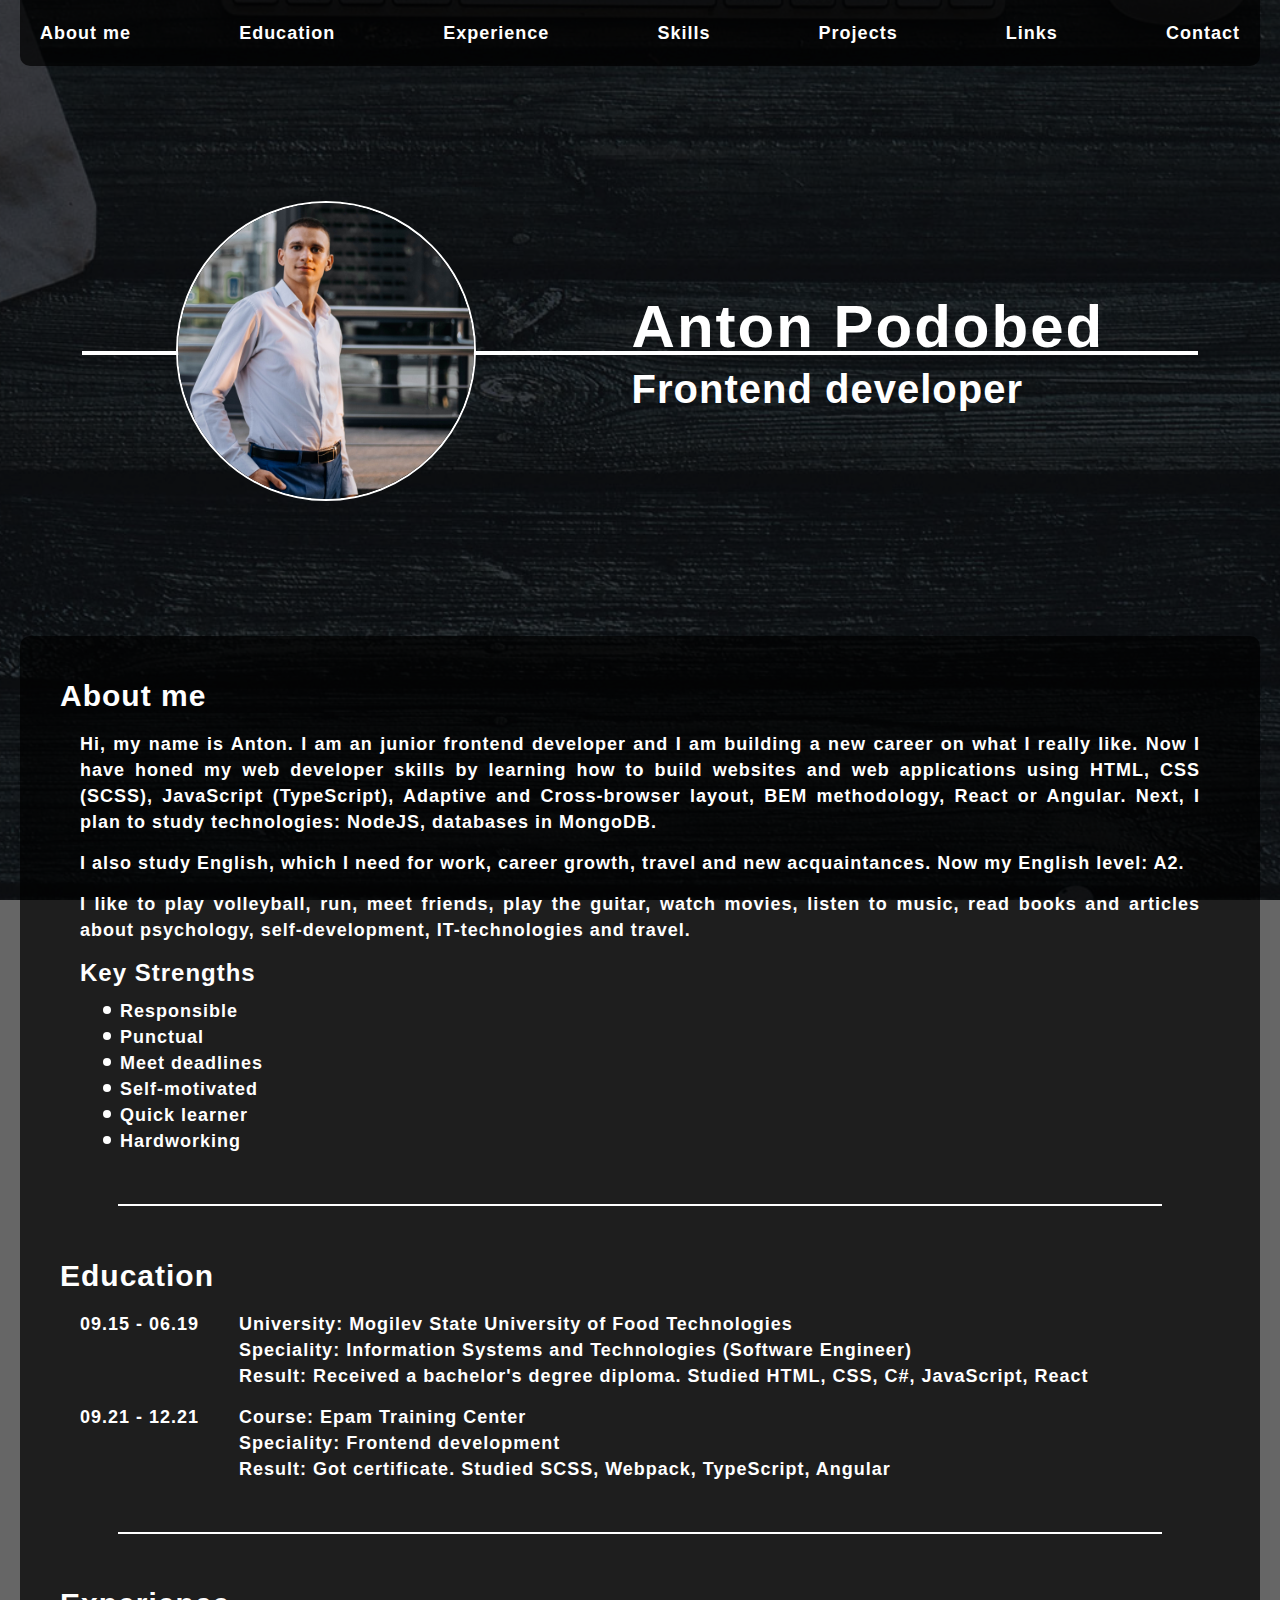
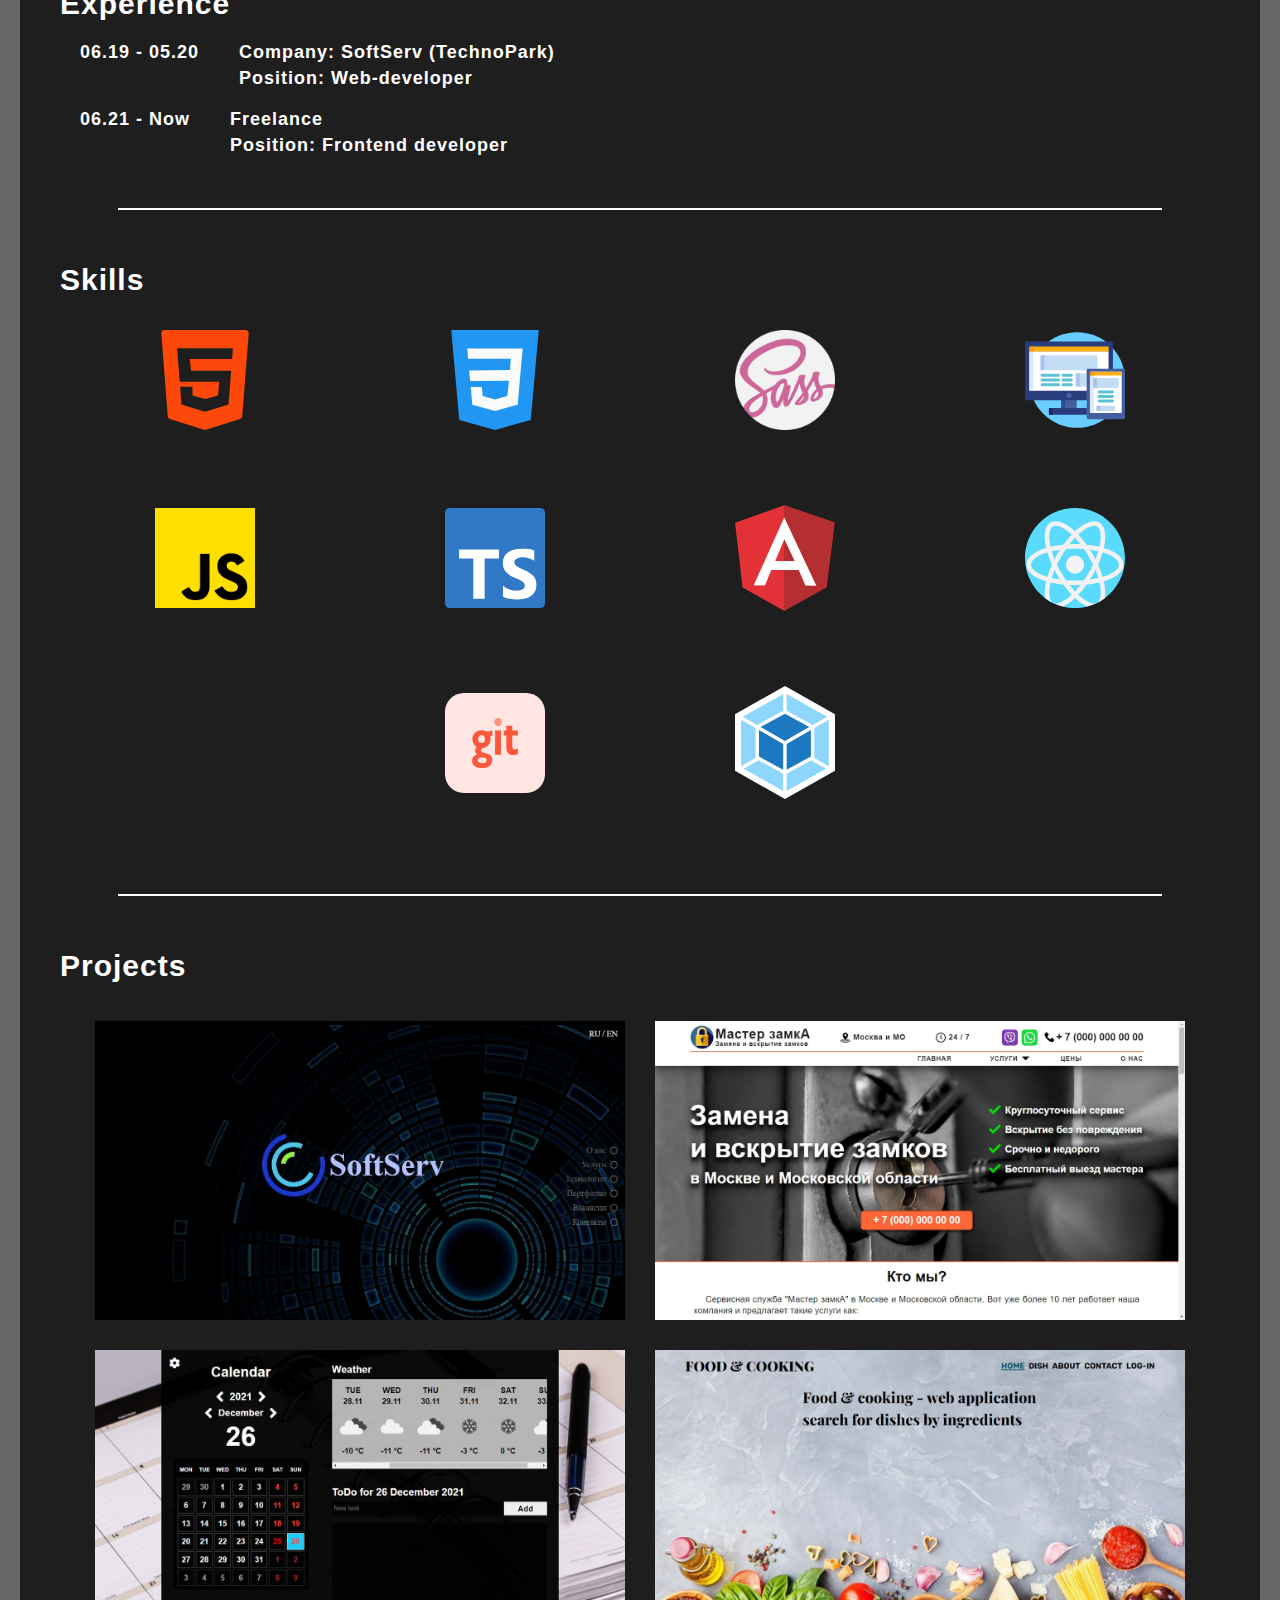
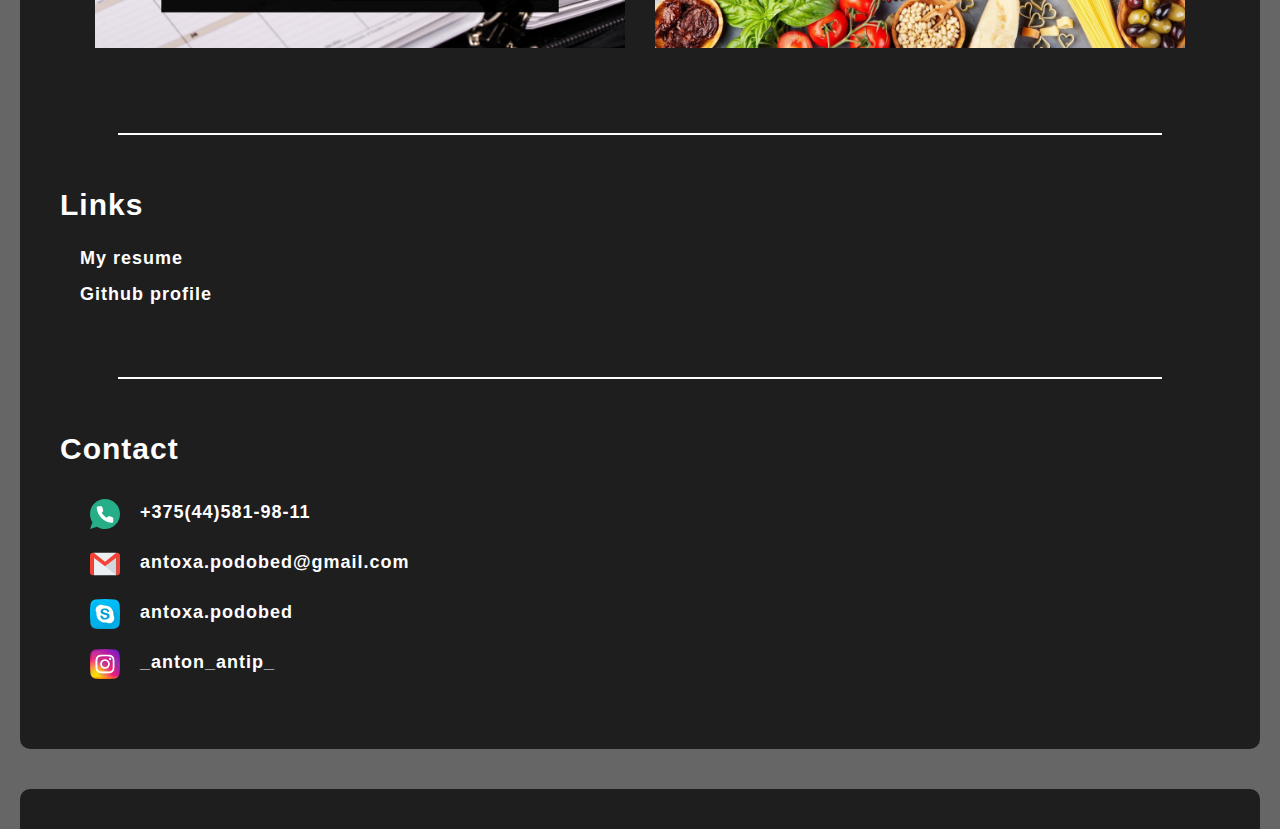
<file: index.html>
<!DOCTYPE html>
<html lang="en">

<head>
  <meta charset="utf-8">
  <meta name="viewport" content="width=device-width, initial-select=1.0, user-scalable=0" />
  <title>Anton Podobed - Frontend develope</title>
  <link rel="stylesheet" type="text/css" href="./css/style.css">
  <link rel="stylesheet" type="text/css" href="./css/adaptive.css">
</head>

<body>
  <div class="wrapper">
    <div class="container lock-padding">
      <header class="header">
        <div class="content">
          <div class="header__menu menu">
            <div class="menu__icon menu-icon">
              <span></span>
              <span></span>
              <span></span>
            </div>
            <nav class="nav__menu menu__body">
              <ul class="nav__menu-items menu__list">
                <li class="nav__menu-item"><a href="#about" class="menu__link">About me</a></li>
                <li class="nav__menu-item"><a href="#education" class="menu__link">Education</a></li>
                <li class="nav__menu-item"><a href="#experience" class="menu__link">Experience</a></li>
                <li class="nav__menu-item"><a href="#skills" class="menu__link">Skills</a></li>
                <li class="nav__menu-item"><a href="#work" class="menu__link">Projects</a></li>
                <li class="nav__menu-item"><a href="#links" class="menu__link">Links</a></li>
                <li class="nav__menu-item"><a href="#contact" class="menu__link">Contact</a></li>
              </ul>
            </nav>
          </div>

          <div class="header__main">
            <div class="header__line"></div>
            <div class="header__foto-image">
              <img src="./img/myFoto.jpg" alt="myfoto" class="header__foto-img">
            </div>
            <div class="header__title">
              <div class="header__title">
                <h1>Anton Podobed</h1>
              </div>
              <div class="header__sub-title">
                <h2>Frontend developer</h2>
              </div>
            </div>
          </div>
        </div>
      </header>

      <main class="main">
        <div class="content">
          <section id="about" class="main__about main-block">
            <h3 class="main__about-title item-title">About me</h3>
            <div class="main__about-block">
              <div class="about__info">
                <p>Hi, my name is Anton. I am an junior frontend developer and I am building a new career on
                  what I really like. Now I have honed my web developer skills by learning how to build websites and web
                  applications using HTML, CSS (SCSS), JavaScript (TypeScript), Adaptive and Cross-browser layout, BEM
                  methodology, React or Angular.
                  Next, I plan to study technologies: NodeJS, databases in MongoDB.</p>
                <p>I also study English, which I need for work, career growth, travel and new acquaintances. Now my
                  English level: A2.</p>
                <p>I like to play volleyball, run, meet friends, play the guitar, watch movies, listen to music, read
                  books and articles about psychology, self-development, IT-technologies and travel.</p>
                <div class="about__key-strengths">
                  <h4 class="about__key-strengths-title">Key Strengths</h4>
                  <ul class="key-strengths__items">
                    <li class="key-strengths__item">Responsible</li>
                    <li class="key-strengths__item">Punctual</li>
                    <li class="key-strengths__item">Meet deadlines</li>
                    <li class="key-strengths__item">Self-motivated</li>
                    <li class="key-strengths__item">Quick learner</li>
                    <li class="key-strengths__item">Hardworking</li>
                  </ul>
                </div>
              </div>
            </div>
          </section>

          <hr class="section__line">

          <section id="education" class="main__education main-block">
            <h3 class="main__education-title item-title">Education</h3>
            <div class="main__education-block">
              <div class="education__info">
                <div class="education__year">09.15 - 06.19</div>
                <div class="education__state">
                  <p>University: Mogilev State University of Food Technologies</p>
                  <p>Speciality: Information Systems and Technologies (Software Engineer)</p>
                  <p>Result: Received a bachelor's degree diploma. Studied HTML, CSS, C#, JavaScript, React</p>
                </div>
              </div>
              <div class="education__info">
                <div class="education__year">09.21 - 12.21</div>
                <div class="education__state">
                  <p>Course: Epam Training Center</p>
                  <p>Speciality: Frontend development</p>
                  <p>Result: Got certificate. Studied SCSS, Webpack, TypeScript, Angular</p>
                </div>
              </div>
            </div>
          </section>

          <hr class="section__line">

          <section id="experience" class="main__experience main-block">
            <h3 class="main__experience-title item-title">Experience</h3>
            <div class="main__experience-block">
              <div class="experience__info">
                <div class="experience__year">06.19 - 05.20</div>
                <div class="experience__state">
                  <p>Company: SoftServ (TechnoPark)</p>
                  <p>Position: Web-developer</p>
                </div>
              </div>
              <div class="experience__info">
                <div class="experience__year">06.21 - Now</div>
                <div class="experience__state">
                  <p>Freelance</p>
                  <p>Position: Frontend developer</p>
                </div>
              </div>
            </div>
          </section>

          <hr class="section__line">

          <section id="skills" class="main__skills main-block">
            <h3 class="main__skills-title item-title">Skills</h3>
            <div class="main__skills-block">
              <div class="skills__job">
                <ul class="skills__job-items">
                  <li class="skills__job-item">
                    <img src="./img/html-5.svg" alt="logo-html" title="HTML">
                  </li>
                  <li class="skills__job-item">
                    <img src="./img/css-3.svg" alt="logo-css" title="CSS">
                  </li>
                  <li class="skills__job-item">
                    <img src="./img/sass.png" alt="logo-sass" title="SASS/SCSS">
                  </li>
                  <li class="skills__job-item">
                    <img src="./img/adaptive.svg" alt="logo-adaptive" title="Adaptive-design">
                  </li>
                  <li class="skills__job-item">
                    <img src="./img/js.png" alt="logo-javascript" title="JavaScript">
                  </li>
                  <li class="skills__job-item">
                    <img src="./img/ts.svg" alt="logo-typescript" title="TypeScript">
                  </li>
                  <li class="skills__job-item">
                    <img src="./img/angular.svg" alt="logo-angular" title="Angular">
                  </li>
                  <li class="skills__job-item">
                    <img src="./img/react.svg" alt="logo-react" title="React">
                  </li>
                  <li class="skills__job-item">
                    <img src="./img/git.svg" alt="logo-git" title="Git">
                  </li>
                  <li class="skills__job-item">
                    <img src="./img/webpack.svg" alt="logo-webpack" title="WebPack">
                  </li>
                </ul>
              </div>
            </div>
          </section>

          <hr class="section__line">

          <section id="work" class="main__work main-block">
            <div id="forPopup" class="forPopup"></div>
            <h3 class="main__work-title item-title">Projects</h3>
            <div class="main__work-block">
              <div class="main__work-items">
                <div class="main__work-item">
                  <a href="./pages/softserv.html" class="work-item__link">
                    <img src="./img/softserv/softserv-1.jpg" alt="softserv" class="work-item__link-img">
                  </a>
                </div>
                <div class="main__work-item">
                  <a href="./pages/master-zamka.html" class="work-item__link">
                    <img src="./img/masterZamka/master-zamka-1.jpg" alt="master-zamka" class="work-item__link-img">
                  </a>
                </div>
                <div class="main__work-item">
                  <a href="./pages/calendar.html" class="work-item__link">
                    <img src="./img/calendar/calendar-1.jpg" alt="calendar" class="work-item__link-img">
                  </a>
                </div>
                <div class="main__work-item">
                  <a href="./pages/food-and-cooking.html" class="work-item__link">
                    <img src="./img/food-and-cooking/food-and-cooking_home.jpg" alt="food-and-cooking" class="work-item__link-img">
                  </a>
                </div>
              </div>
            </div>
          </section>

          <hr class="section__line">

          <section id="links" class="main__links main-block">
            <h3 class="main__links-title item-title">Links</h3>
            <div class="main__links-block">
              <a href="./doc/CV_en.pdf" target="_resume_Podobed_Anton">My resume</a>
              <a href="https://github.com/SeriousAntoxa">Github profile</a>
            </div>
          </section>

          <hr class="section__line">

          <section id="contact" class="main__contact main-block">
            <h3 class="main__contact-title item-title">Contact</h3>
            <div class="main__contact-block">
              <ul class="main__contact-items">
                <li class="main__contact-item"><img src="./img/phone-call.svg" alt="logo_phone"
                    class="contact__image"><a href="tel:+375445819811">+375(44)581-98-11</a></li>
                <li class="main__contact-item"><img src="./img/gmail.svg" alt="logo_gmail" class="contact__image"><a
                    href="mailto:antoxa.podobed@gmail.com">antoxa.podobed@gmail.com</a></li>
                <li class="main__contact-item"><img src="./img/skype.svg" alt="logo_skype" class="contact__image"><a
                    href="skype:antoxa.podobed">antoxa.podobed</a></li>
                <li class="main__contact-item"><img src="./img/instagram.svg" alt="logo_instagram"
                    class="contact__image"><a href="https://www.instagram.com/_anton_antip_/">_anton_antip_</a></li>
              </ul>
            </div>
          </section>
        </div>
      </main>

      <footer class="footer">
        <div class="content">
          <div class="footer__main">
          </div>
        </div>
      </footer>

      <div class="btn__up"><span class="btn__arrow"></span></div>
    </div>
  </div>

  <div id="popup_proj_1" class="popup">
    <div class="popup__body">
      <div class="popup__content">
        <a href="#forPopup" class="popup__close close-popup">X</a>
        <div class="popup__title">Сайт-визитка для компании SoftServ</div>
        <div class="popup__text">Lorem, ipsum dolor sit amet consectetur adipisicing elit. Id amet distinctio
          repudiandae obcaecati et possimus, aliquam quam, culpa animi in inventore est ut ullam quibusdam alias
          tenetur, optio labore doloribus?</div>
      </div>
    </div>
  </div>

  <script src="./js/script.js"></script>
</body>

</html>
</file>
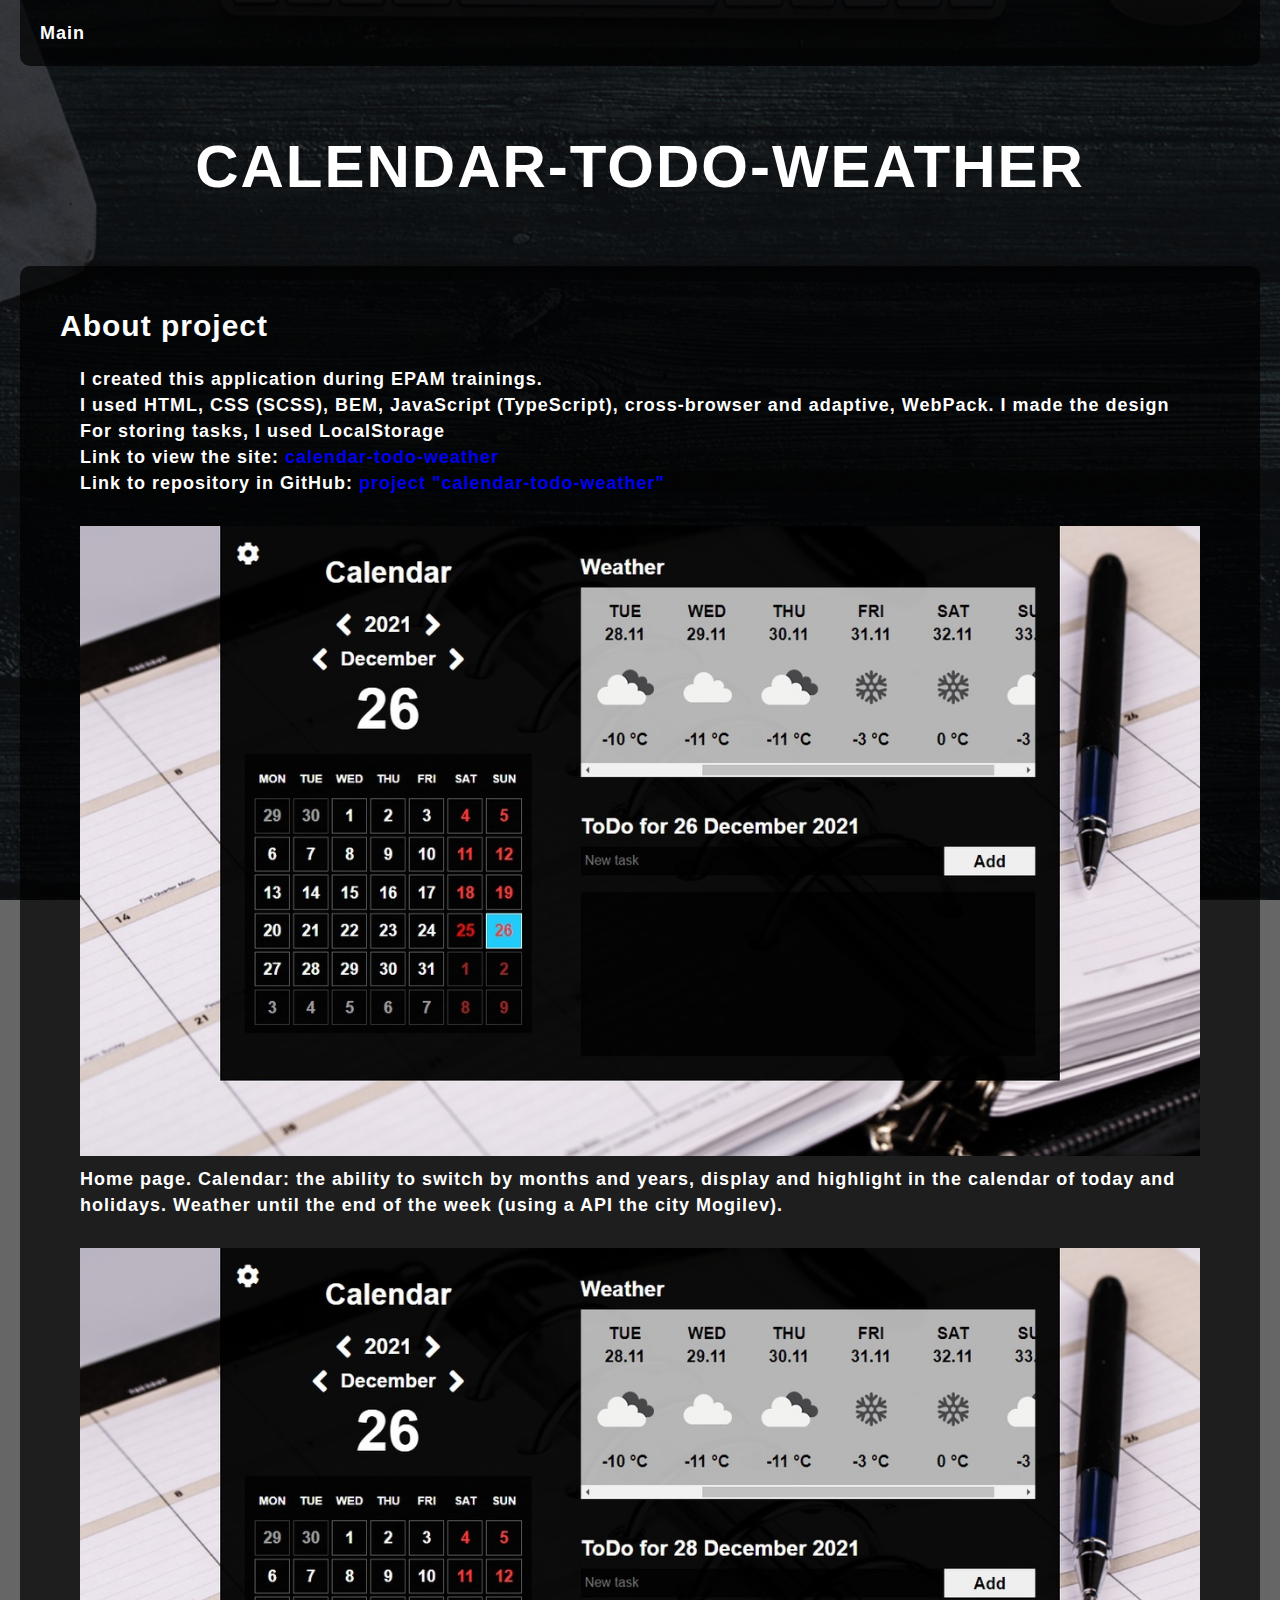
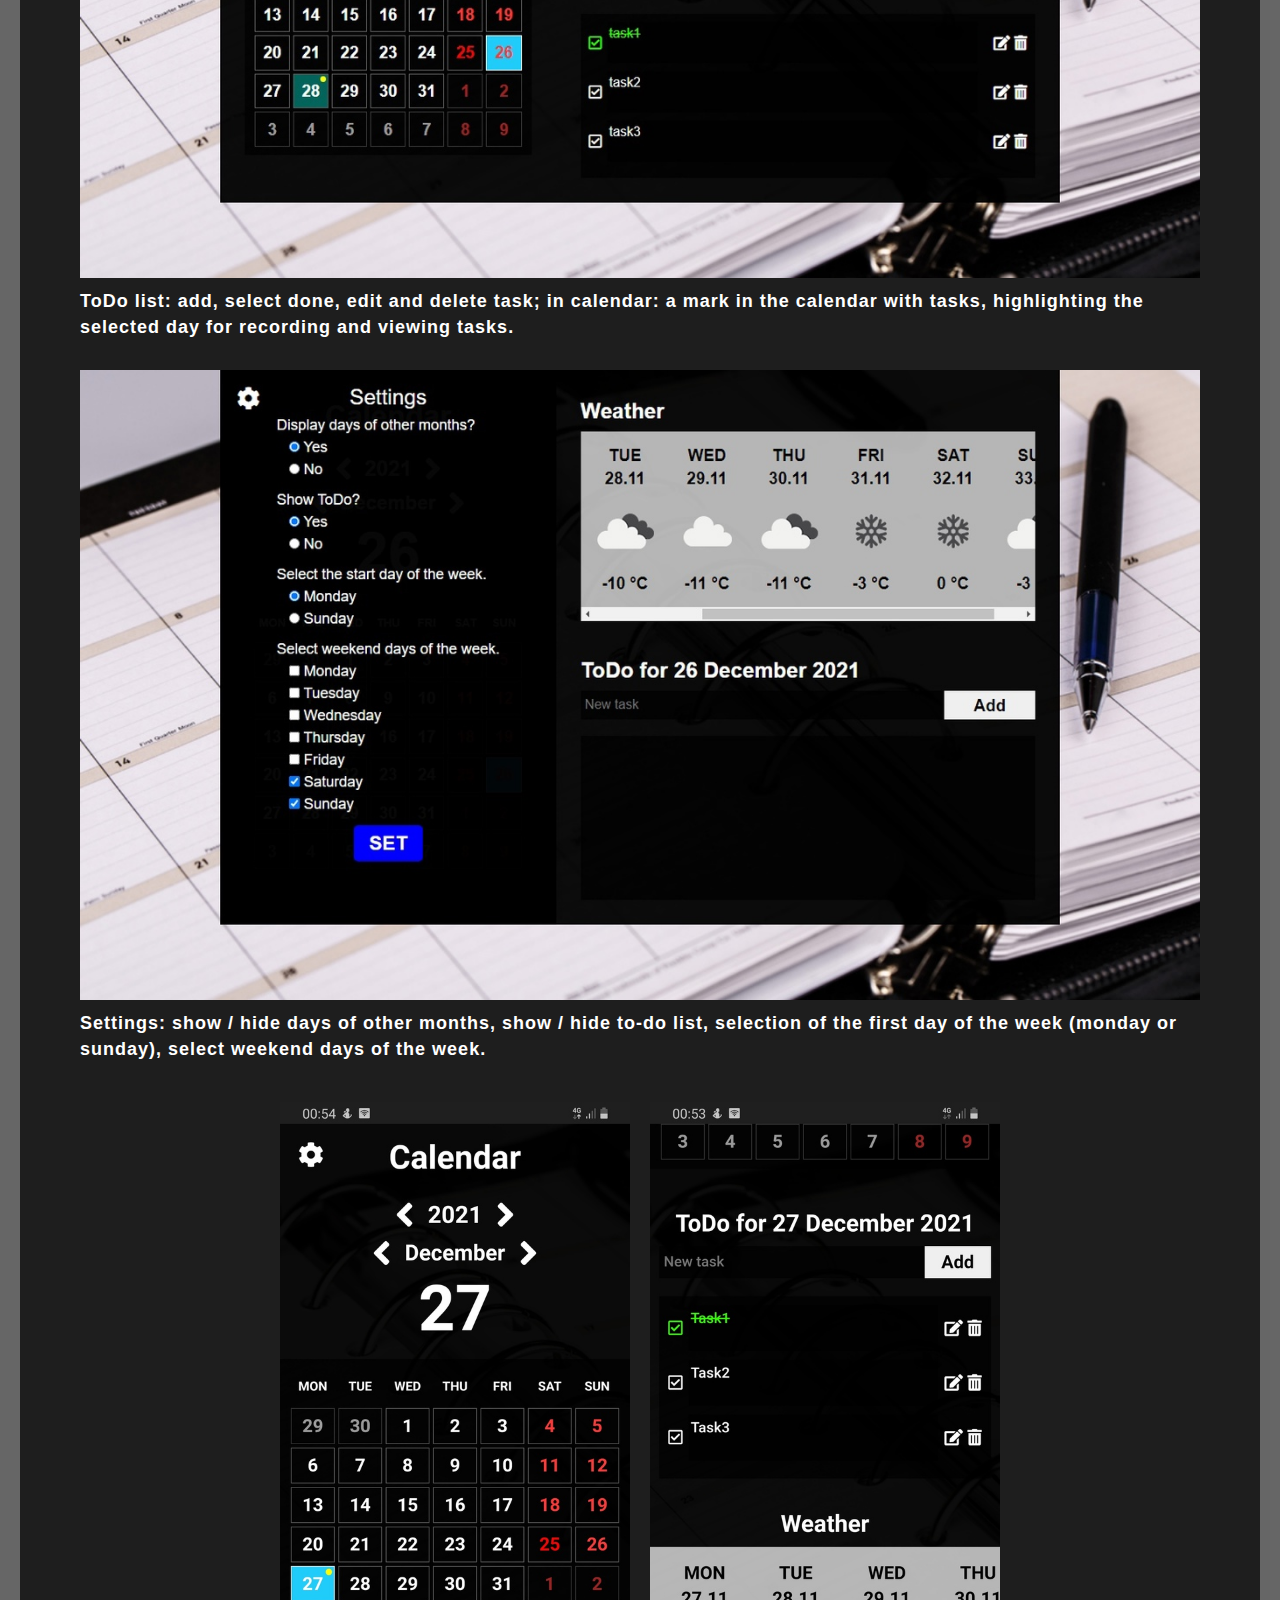
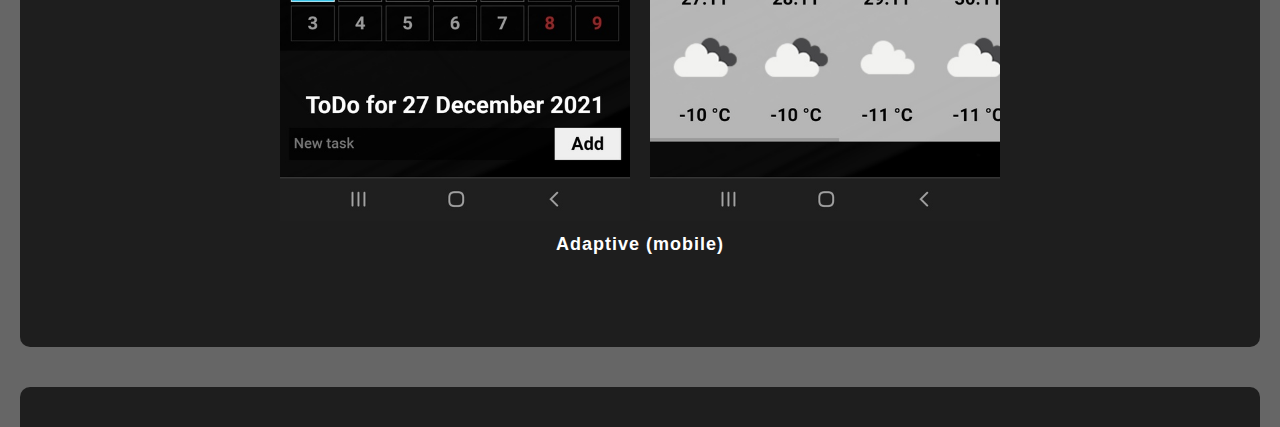
<file: pages/calendar.html>
<!DOCTYPE html>
<html lang="en">

<head>
  <meta charset="utf-8">
  <meta name="viewport" content="width=device-width, initial-select=1.0, user-scalable=0" />
  <title>Anton Podobed - Frontend develope</title>
  <link rel="stylesheet" type="text/css" href="../css/style.css">
  <link rel="stylesheet" type="text/css" href="../css/adaptive.css">
</head>

<body>
  <div class="wrapper">
    <div class="container lock-padding">
      <header class="header">
        <div class="content">
          <div class="header__menu header__menu_page">
            <nav class="nav__menu nav__menu_page">
              <ul class="nav__menu-items nav__menu-items_page">
                <li class="nav__menu-item nav__menu-item_page"><a href="../index.html" class="menu__link">Main</a></li>
              </ul>
            </nav>
          </div>
          <div class="header__main header__main_page">
            <div class="header__title">
              <h1>CALENDAR-TODO-WEATHER</h1>
            </div>
          </div>
        </div>
      </header>

      <main class="main">
        <div class="content">
          <section id="about" class="main__proj main-block">
            <h3 class="main__proj-title item-title">About project</h3>
            <div class="main__proj-block">
              <div class="main__proj-info">
                <p>I created this application during EPAM trainings.</p>
                <p>I used HTML, CSS (SCSS), BEM, JavaScript (TypeScript), cross-browser and adaptive, WebPack. I made
                  the design</p>
                <p>For storing tasks, I used LocalStorage</p>
                <p>Link to view the site: <a
                    href="https://seriousantoxa.github.io/Calendar-todo-weather-/">calendar-todo-weather</a></p>
                <p>Link to repository in GitHub: <a
                    href="https://github.com/SeriousAntoxa/Calendar-todo-weather-">project "calendar-todo-weather"</a>
                </p>
              </div>
              <div class="main__proj-image">
                <img src="../img/calendar/calendar-1.jpg" alt="master-zamka" class="proj__image-img">
                <span class="proj__image-title">Home page. Calendar: the ability to switch by months and years, display
                  and highlight in the calendar of today and holidays. Weather until the end of the week (using a API
                  the city Mogilev).</span>
              </div>
              <div class="main__proj-image">
                <img src="../img/calendar/calendar-2.jpg" alt="master-zamka" class="proj__image-img">
                <span class="proj__image-title">ToDo list: add, select done, edit and delete task; in calendar: a mark
                  in the calendar with tasks, highlighting the selected day for recording and viewing tasks.</span>
              </div>
              <div class="main__proj-image">
                <img src="../img/calendar/calendar-3.jpg" alt="master-zamka" class="proj__image-img">
                <span class="proj__image-title">Settings: show / hide days of other months, show / hide to-do list,
                  selection of the first day of the week (monday or sunday), select weekend days of the week.</span>
              </div>
              <div class="main__proj-image">
                <div class="main__proj-images">
                  <img src="../img/calendar/calendar-mobile-1.jpg" alt="master-zamka-mobile"
                    class="proj__image-img_adaptive">
                  <img src="../img/calendar/calendar-mobile-2.jpg" alt="master-zamka-mobile"
                    class="proj__image-img_adaptive">
                </div>
                <span class="proj__image-title">Adaptive (mobile)</span>
              </div>
            </div>
          </section>

        </div>
      </main>

      <footer class="footer">
        <div class="content">
          <div class="footer__main">
          </div>
        </div>
      </footer>

      <div class="btn__up"><span class="btn__arrow"></span></div>

    </div>
  </div>

  <script src="../js/script.js"></script>
</body>

</html>
</file>
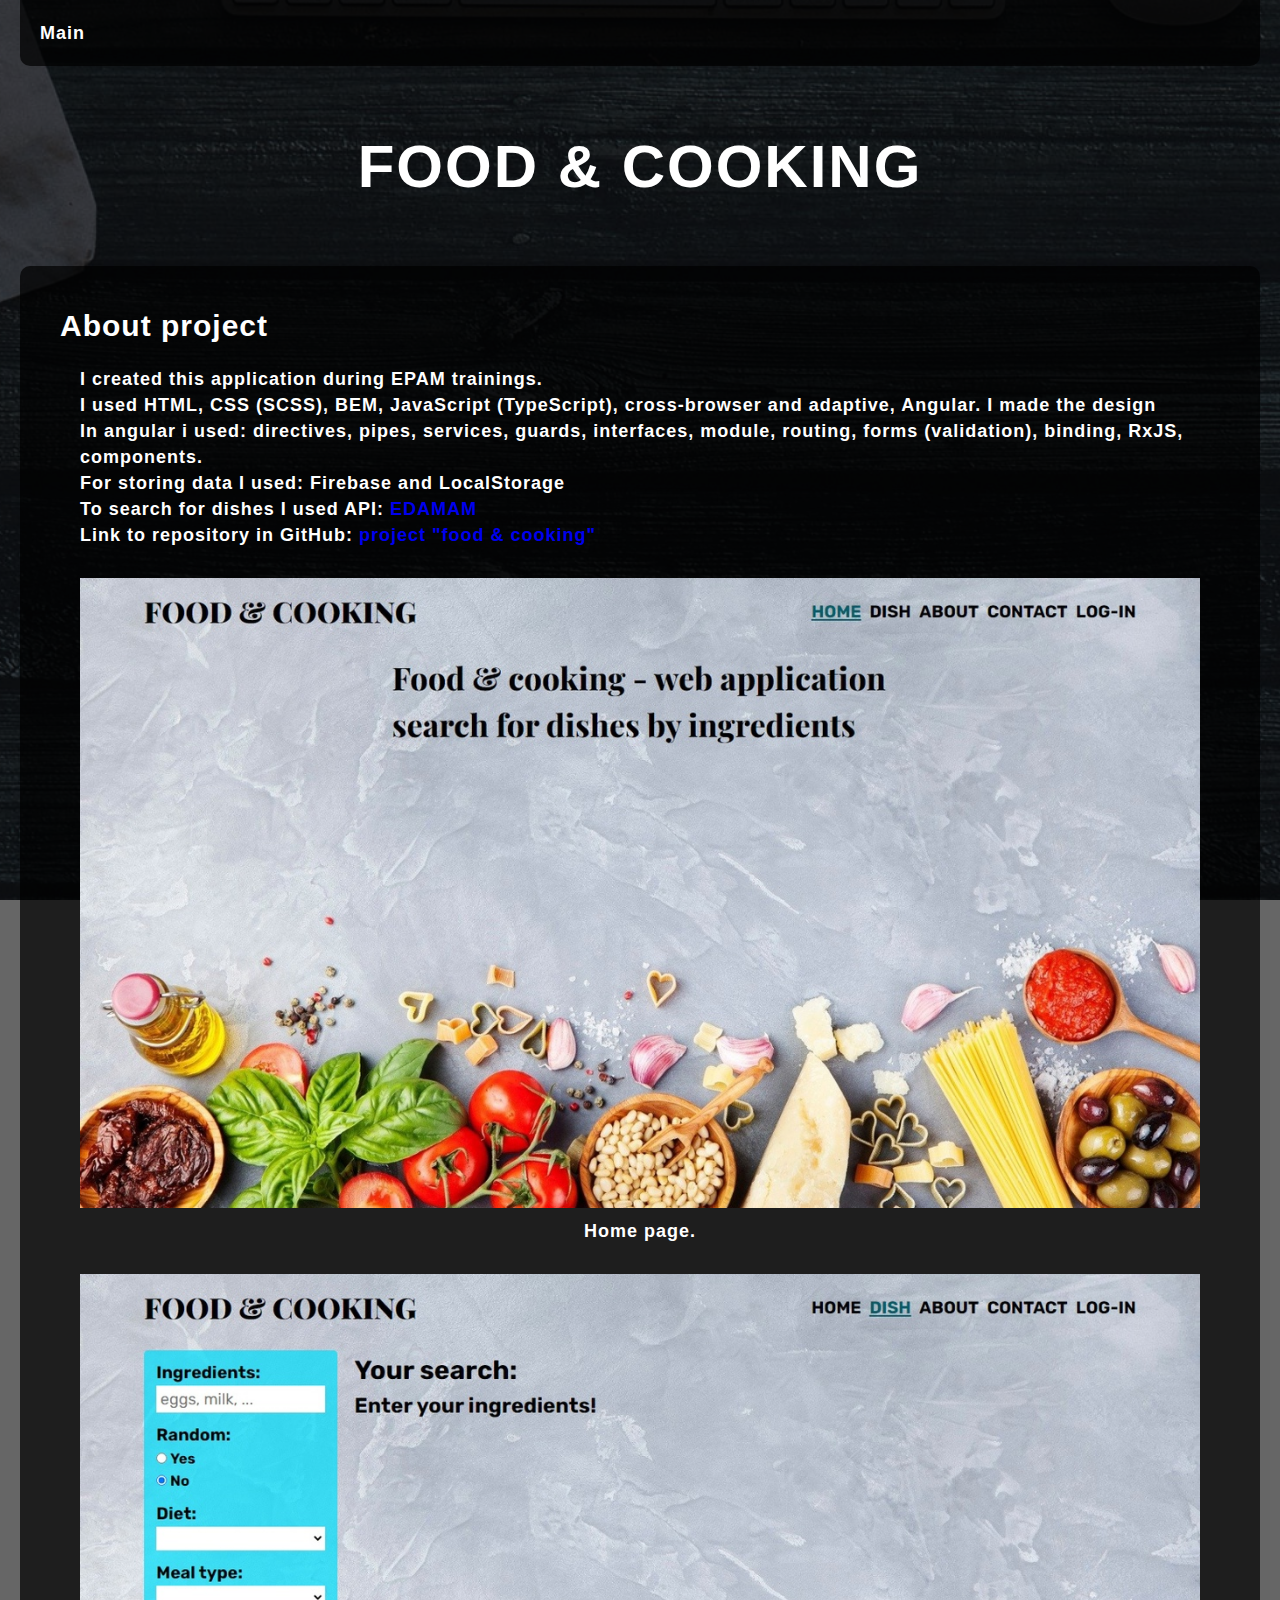
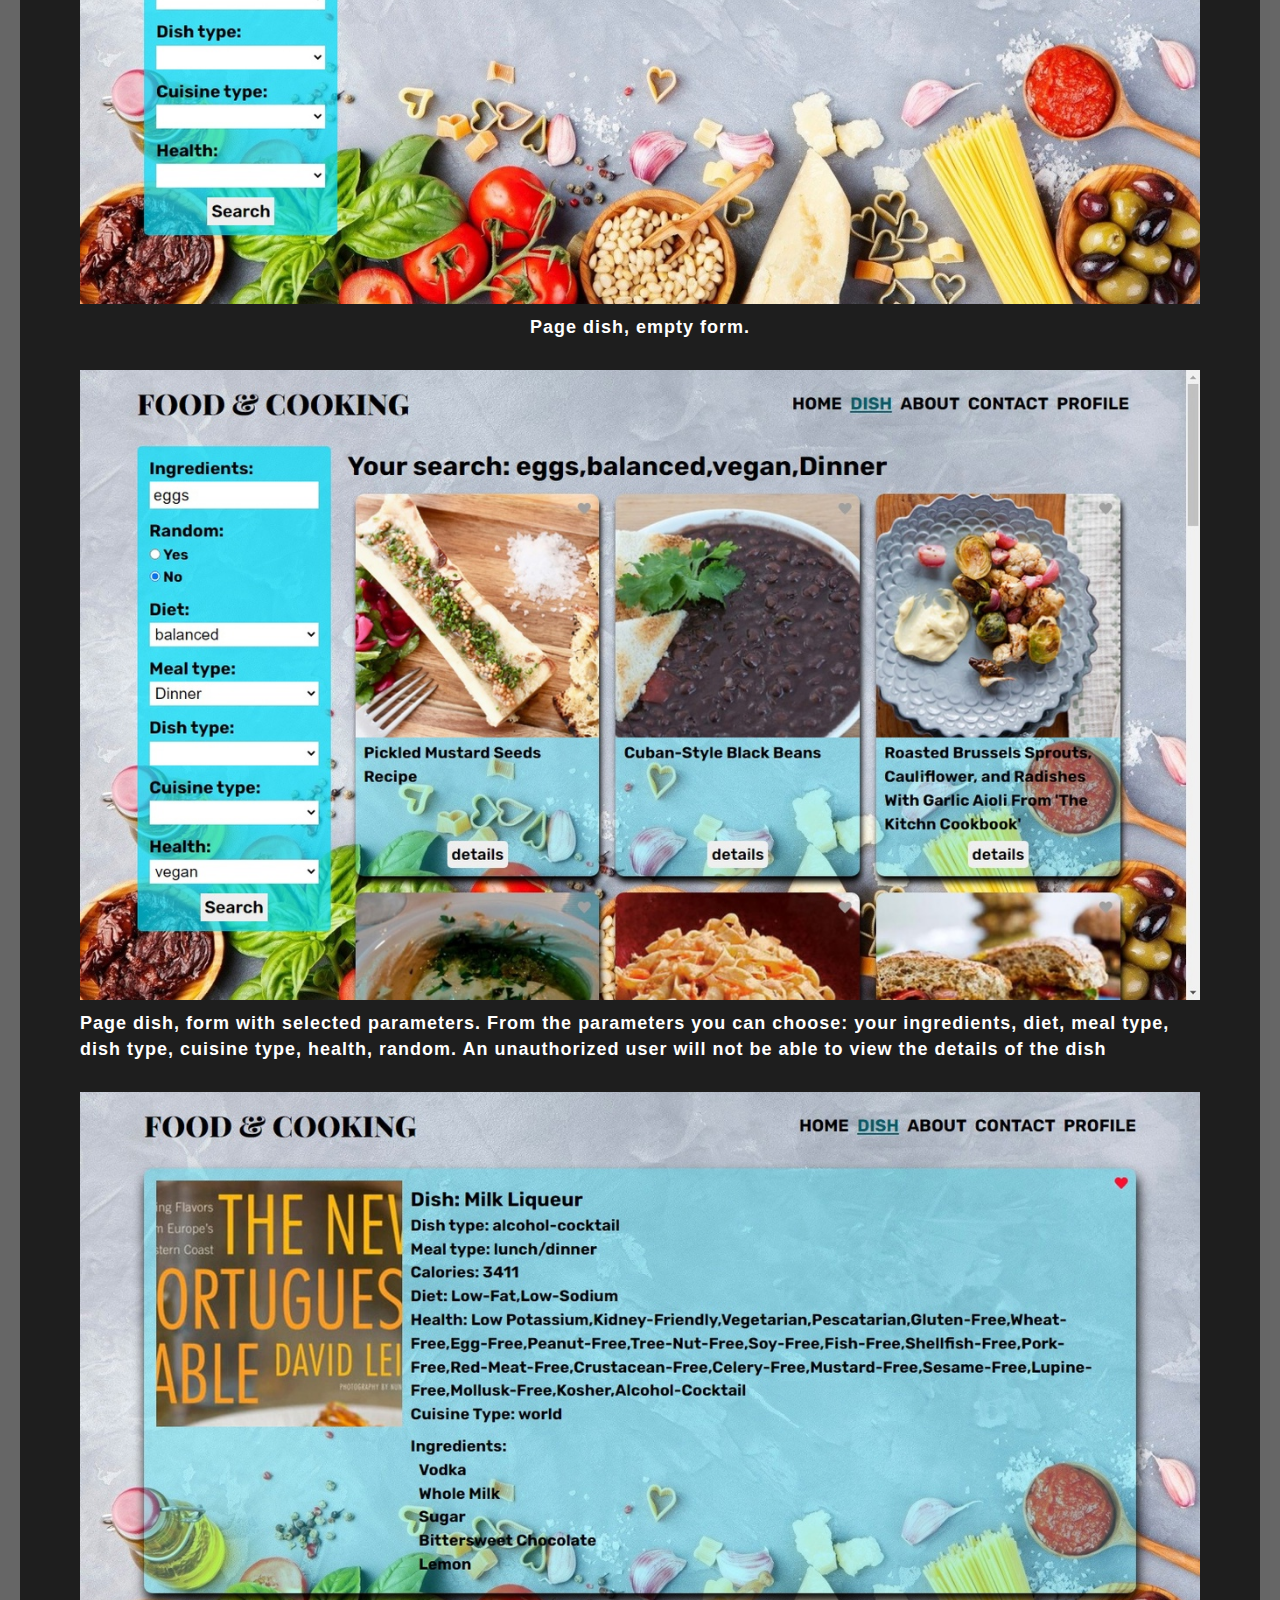
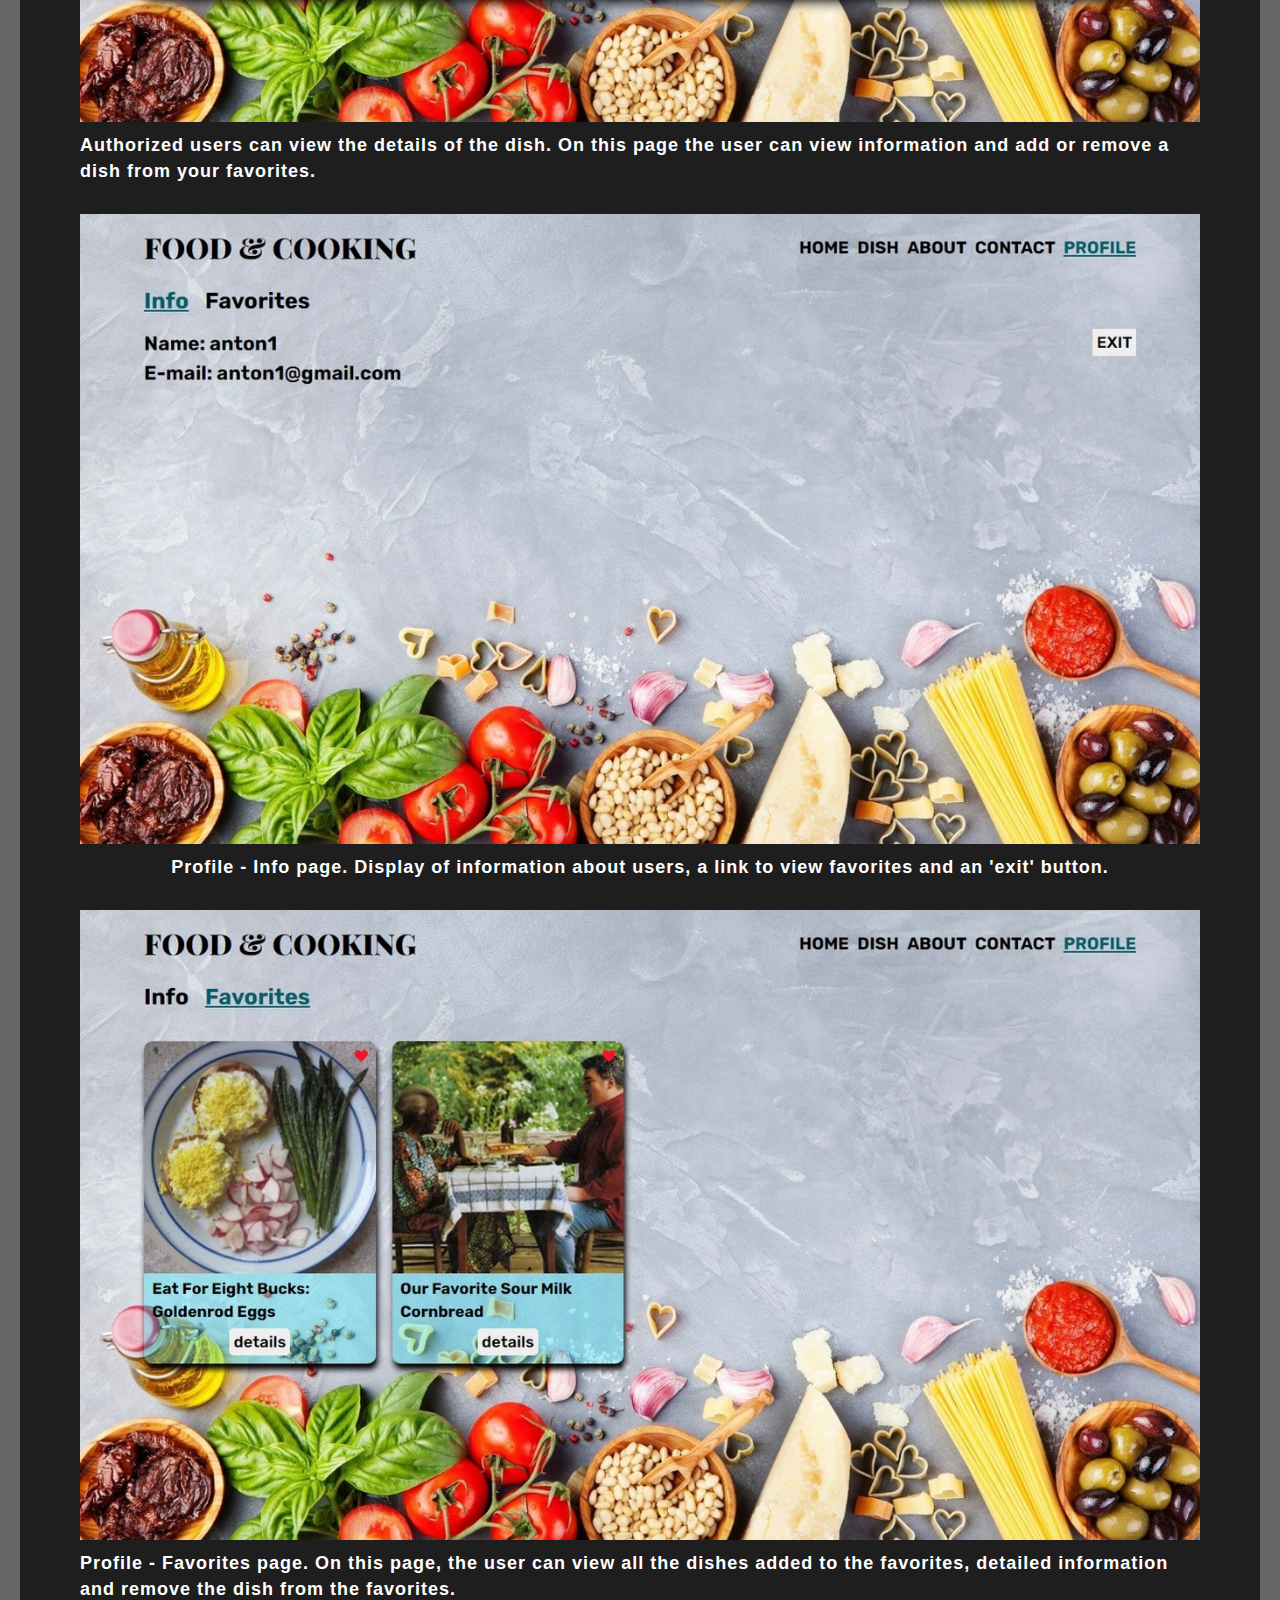
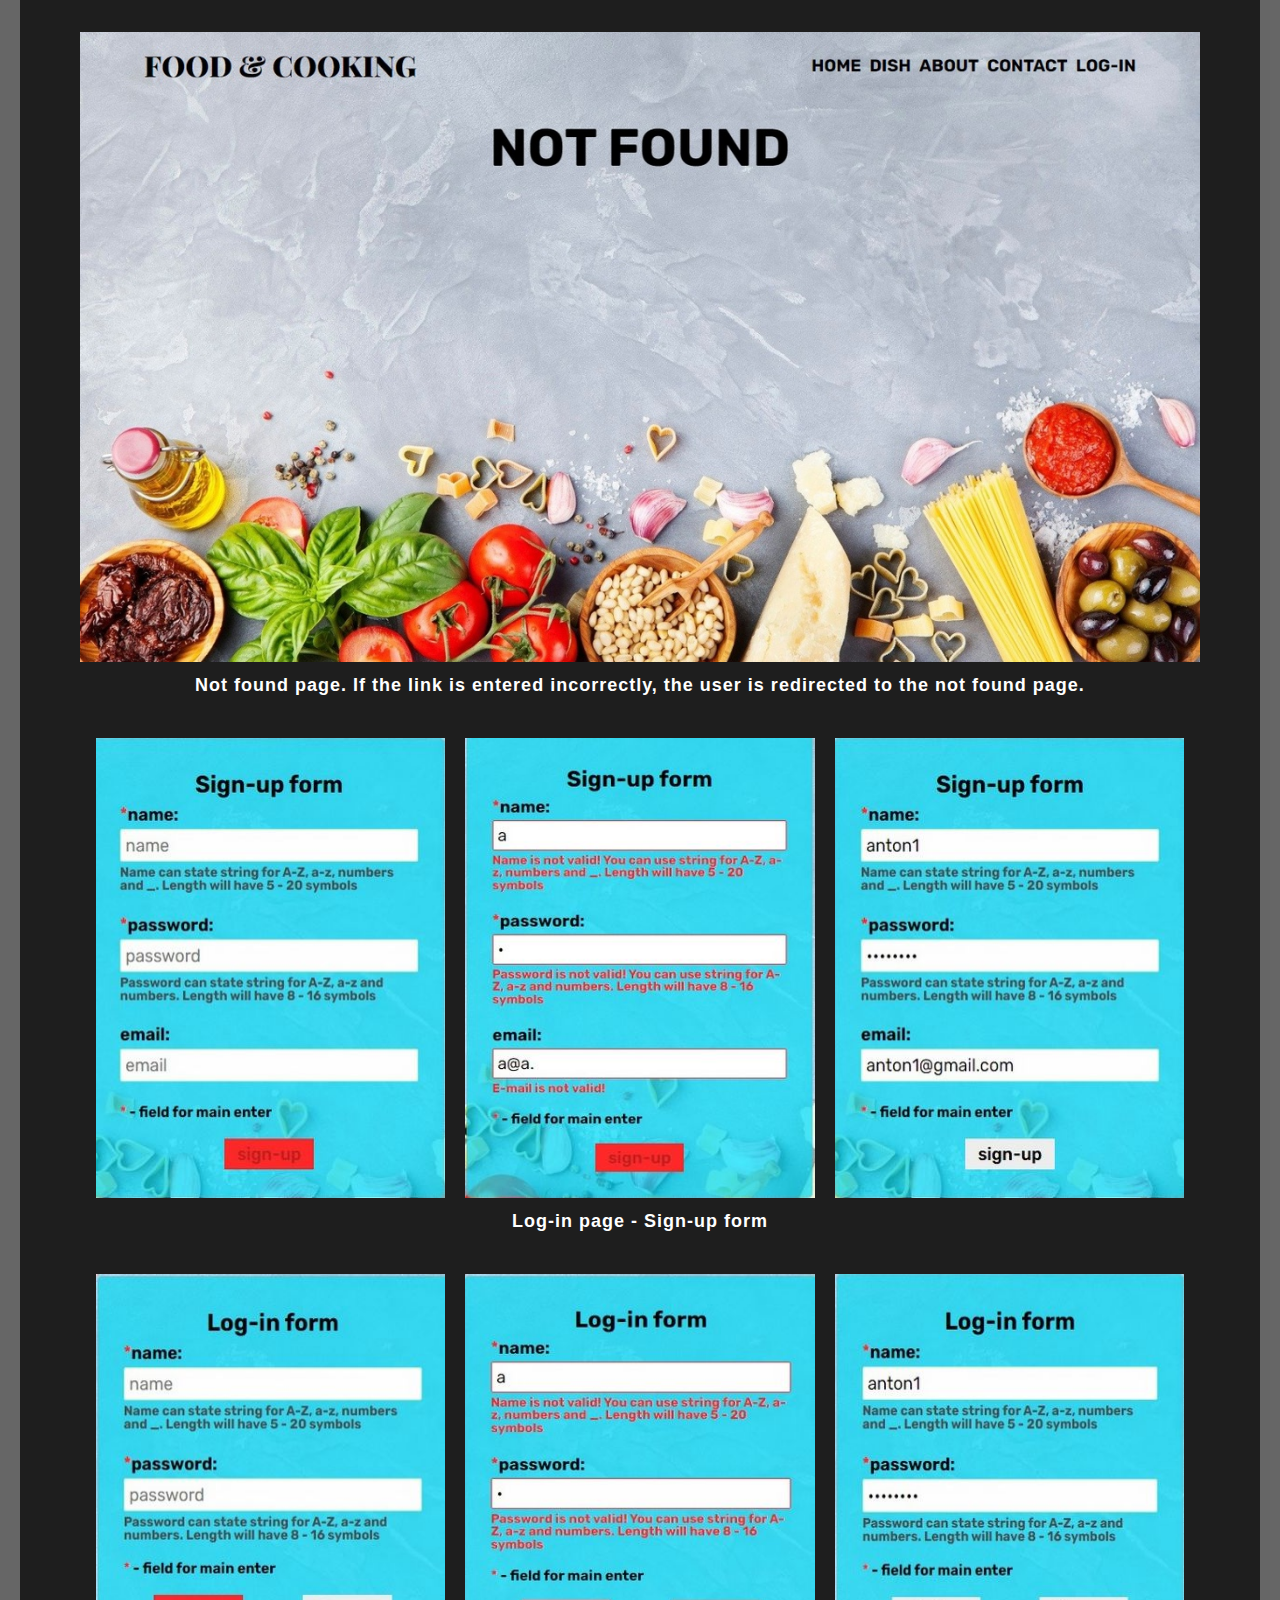
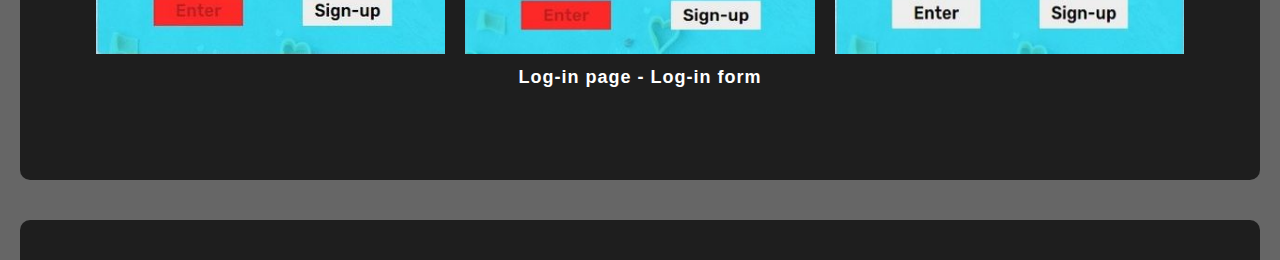
<file: pages/food-and-cooking.html>
<!DOCTYPE html>
<html lang="en">

<head>
  <meta charset="utf-8">
  <meta name="viewport" content="width=device-width, initial-select=1.0, user-scalable=0" />
  <title>Anton Podobed - Frontend develope</title>
  <link rel="stylesheet" type="text/css" href="../css/style.css">
  <link rel="stylesheet" type="text/css" href="../css/adaptive.css">
</head>

<body>
  <div class="wrapper">
    <div class="container lock-padding">
      <header class="header">
        <div class="content">
          <div class="header__menu header__menu_page">
            <nav class="nav__menu nav__menu_page">
              <ul class="nav__menu-items nav__menu-items_page">
                <li class="nav__menu-item nav__menu-item_page"><a href="../index.html" class="menu__link">Main</a></li>
              </ul>
            </nav>
          </div>
          <div class="header__main header__main_page">
            <div class="header__title">
              <h1>FOOD & COOKING</h1>
            </div>
          </div>
        </div>
      </header>

      <main class="main">
        <div class="content">
          <section id="about" class="main__proj main-block">
            <h3 class="main__proj-title item-title">About project</h3>
            <div class="main__proj-block">
              <div class="main__proj-info">
                <p>I created this application during EPAM trainings.</p>
                <p>I used HTML, CSS (SCSS), BEM, JavaScript (TypeScript), cross-browser and adaptive, Angular. I made
                  the design</p>
                <p>In angular i used: directives, pipes, services, guards, interfaces, module, routing, forms
                  (validation), binding, RxJS, components.</p>
                <p>For storing data I used: Firebase and LocalStorage</p>
                <p>To search for dishes I used API: <a href="https://www.edamam.com/">EDAMAM</a></p>
                <p>Link to repository in GitHub: <a href="https://github.com/SeriousAntoxa/Dish-project">project "food &
                    cooking"</a></p>
              </div>
              <div class="main__proj-image">
                <img src="../img/food-and-cooking/food-and-cooking_home.jpg" alt="master-zamka" class="proj__image-img">
                <span class="proj__image-title">Home page.</span>
              </div>
              <div class="main__proj-image">
                <img src="../img/food-and-cooking/food-and-cooking_search-false.jpg" alt="master-zamka"
                  class="proj__image-img">
                <span class="proj__image-title">Page dish, empty form.</span>
              </div>
              <div class="main__proj-image">
                <img src="../img/food-and-cooking/food-and-cooking_search-true.jpg" alt="master-zamka"
                  class="proj__image-img">
                <span class="proj__image-title">Page dish, form with selected parameters. From the parameters you can
                  choose: your ingredients, diet, meal type, dish type, cuisine type, health, random. An unauthorized
                  user will not be able to view the details of the dish</span>
              </div>
              <div class="main__proj-image">
                <img src="../img/food-and-cooking/food-and-cooking_dish-info.jpg" alt="master-zamka"
                  class="proj__image-img">
                <span class="proj__image-title">Authorized users can view the details of the dish. On this page the user
                  can view information and add or remove a dish from your favorites.</span>
              </div>
              <div class="main__proj-image">
                <img src="../img/food-and-cooking/food-and-cooking_profile-info.jpg" alt="master-zamka"
                  class="proj__image-img">
                <span class="proj__image-title">Profile - Info page. Display of information about users, a link to view
                  favorites and an 'exit' button.</span>
              </div>
              <div class="main__proj-image">
                <img src="../img/food-and-cooking/food-and-cooking_profile-favorites.jpg" alt="master-zamka"
                  class="proj__image-img">
                <span class="proj__image-title">Profile - Favorites page. On this page, the user can view all the dishes
                  added to the favorites, detailed information and remove the dish from the favorites.</span>
              </div>
              <div class="main__proj-image">
                <img src="../img/food-and-cooking/food-and-cooking_not-found.jpg" alt="master-zamka"
                  class="proj__image-img">
                <span class="proj__image-title">Not found page. If the link is entered incorrectly, the user is
                  redirected to the not found page.</span>
              </div>
              <div class="main__proj-image">
                <div class="main__proj-images">
                  <img src="../img/food-and-cooking/food-and-cooking_sign-up-empty-1.jpg" alt="master-zamka-mobile"
                    class="proj__image-img_adaptive">
                  <img src="../img/food-and-cooking/food-and-cooking_sign-up-unvalid-1.jpg" alt="master-zamka-mobile"
                    class="proj__image-img_adaptive">
                  <img src="../img/food-and-cooking/food-and-cooking_sign-up-valid-1.jpg" alt="master-zamka-mobile"
                    class="proj__image-img_adaptive">
                </div>
                <span class="proj__image-title">Log-in page - Sign-up form</span>
              </div>
              <div class="main__proj-image">
                <div class="main__proj-images">
                  <img src="../img/food-and-cooking/food-and-cooking_log-in-empty-1.jpg" alt="master-zamka-mobile"
                    class="proj__image-img_adaptive">
                  <img src="../img/food-and-cooking/food-and-cooking_log-in-unvalid-1.jpg" alt="master-zamka-mobile"
                    class="proj__image-img_adaptive">
                  <img src="../img/food-and-cooking/food-and-cooking_log-in-valid-1.jpg" alt="master-zamka-mobile"
                    class="proj__image-img_adaptive">
                </div>
                <span class="proj__image-title">Log-in page - Log-in form</span>
              </div>
            </div>
          </section>
        </div>
      </main>

      <footer class="footer">
        <div class="content">
          <div class="footer__main">
          </div>
        </div>
      </footer>

      <div class="btn__up"><span class="btn__arrow"></span></div>

    </div>
  </div>

  <script src="../js/script.js"></script>
</body>

</html>
</file>
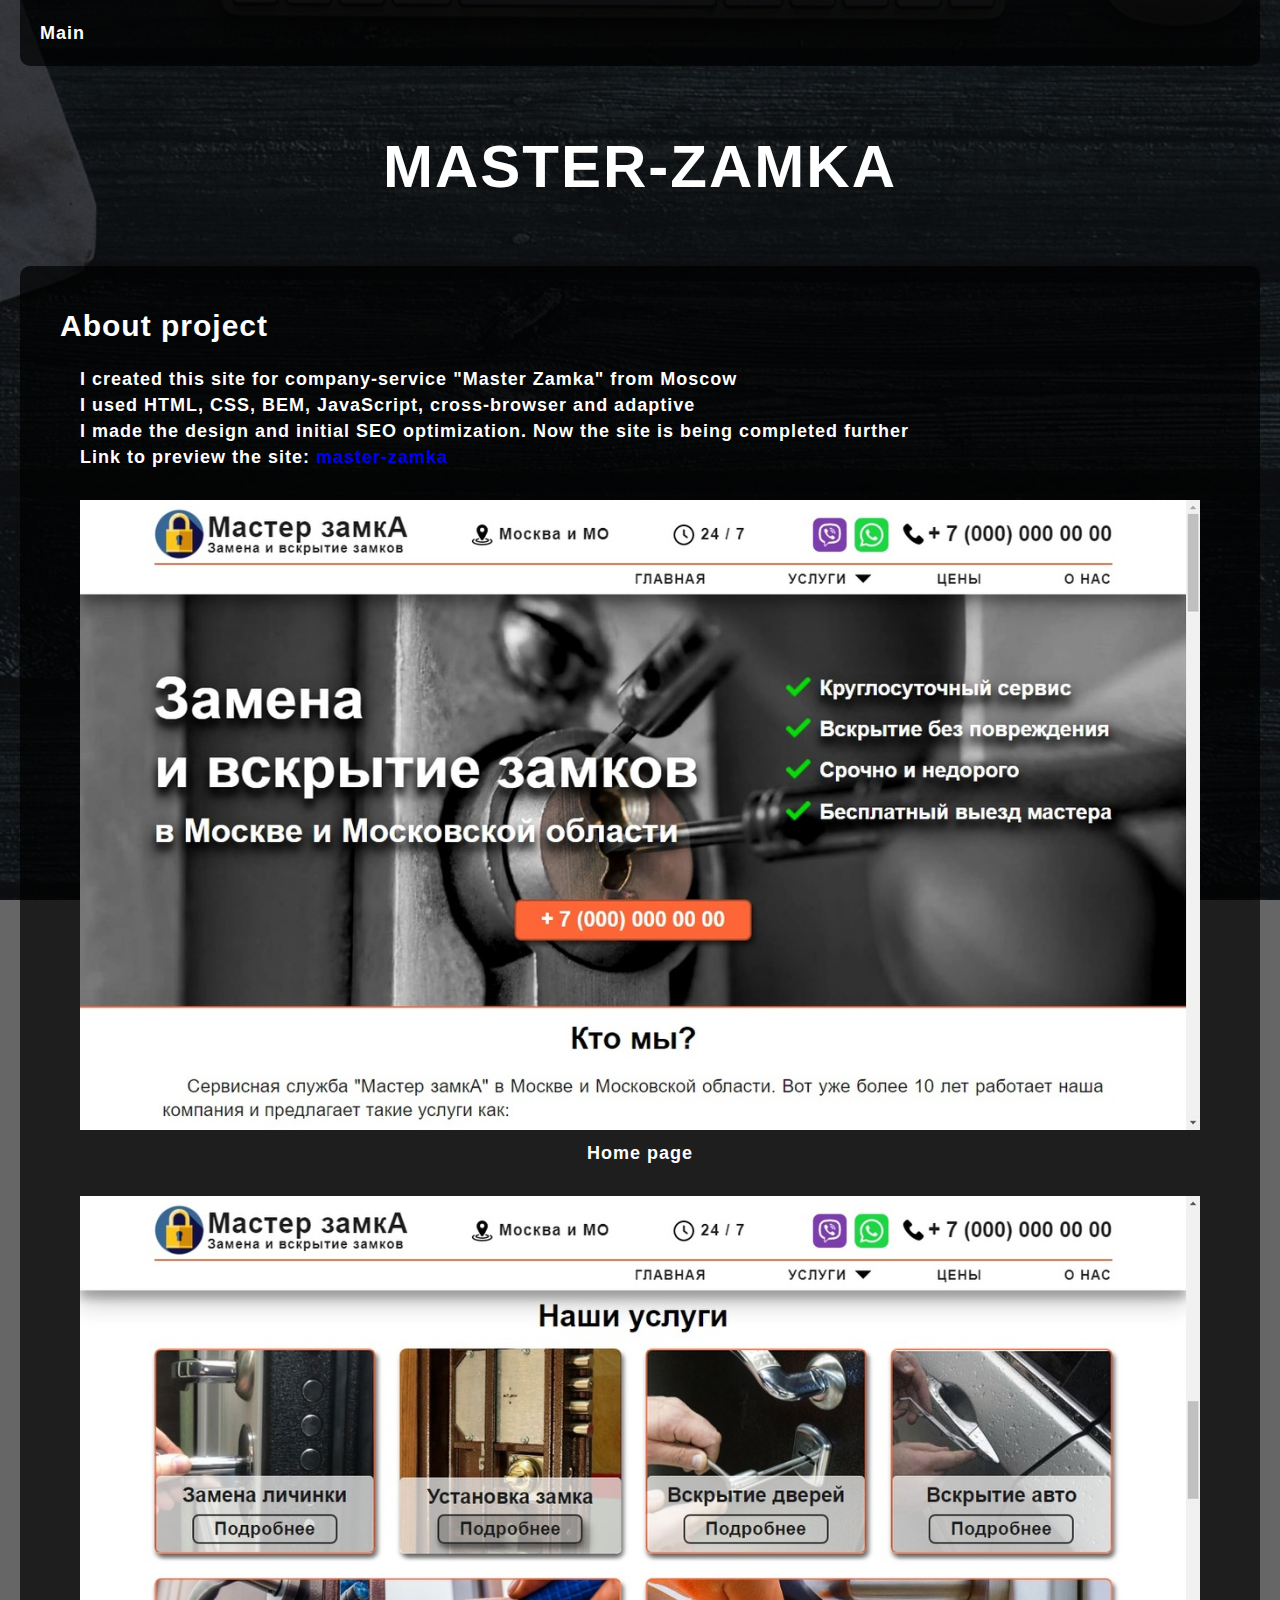
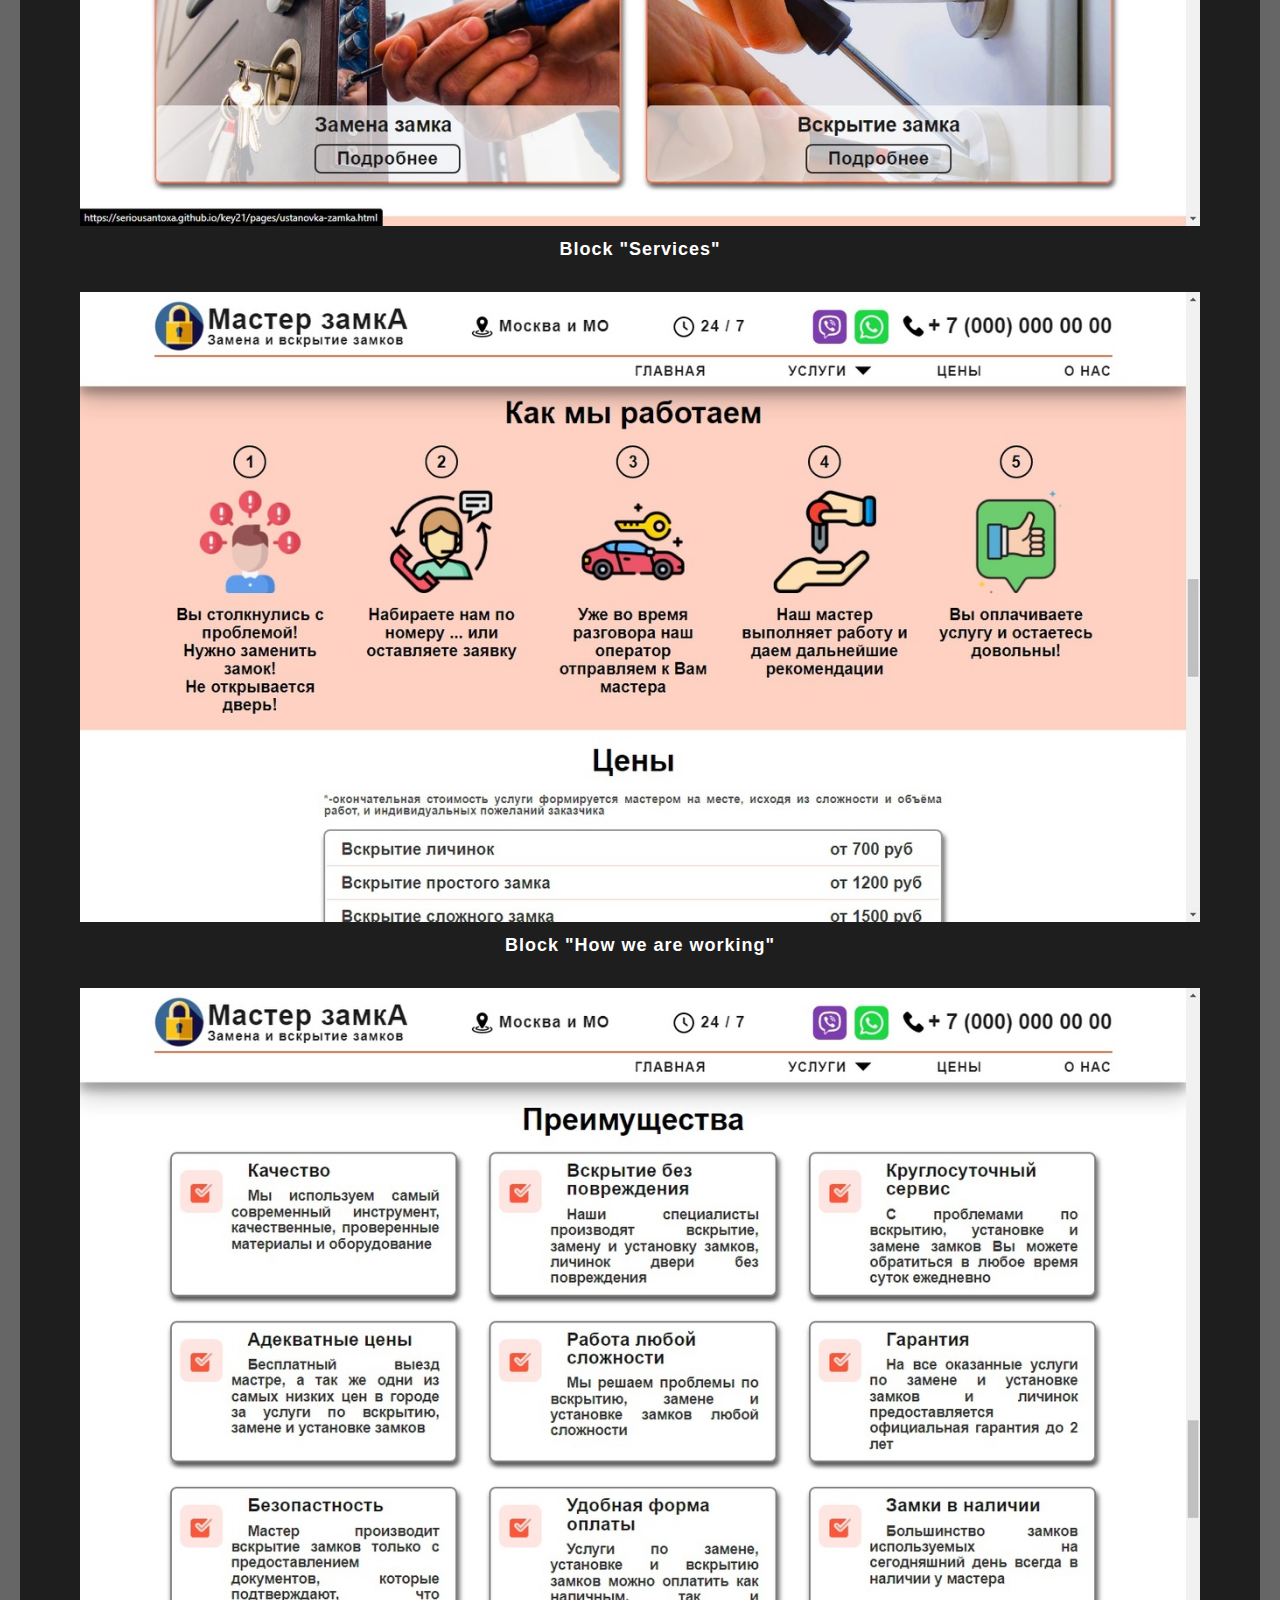
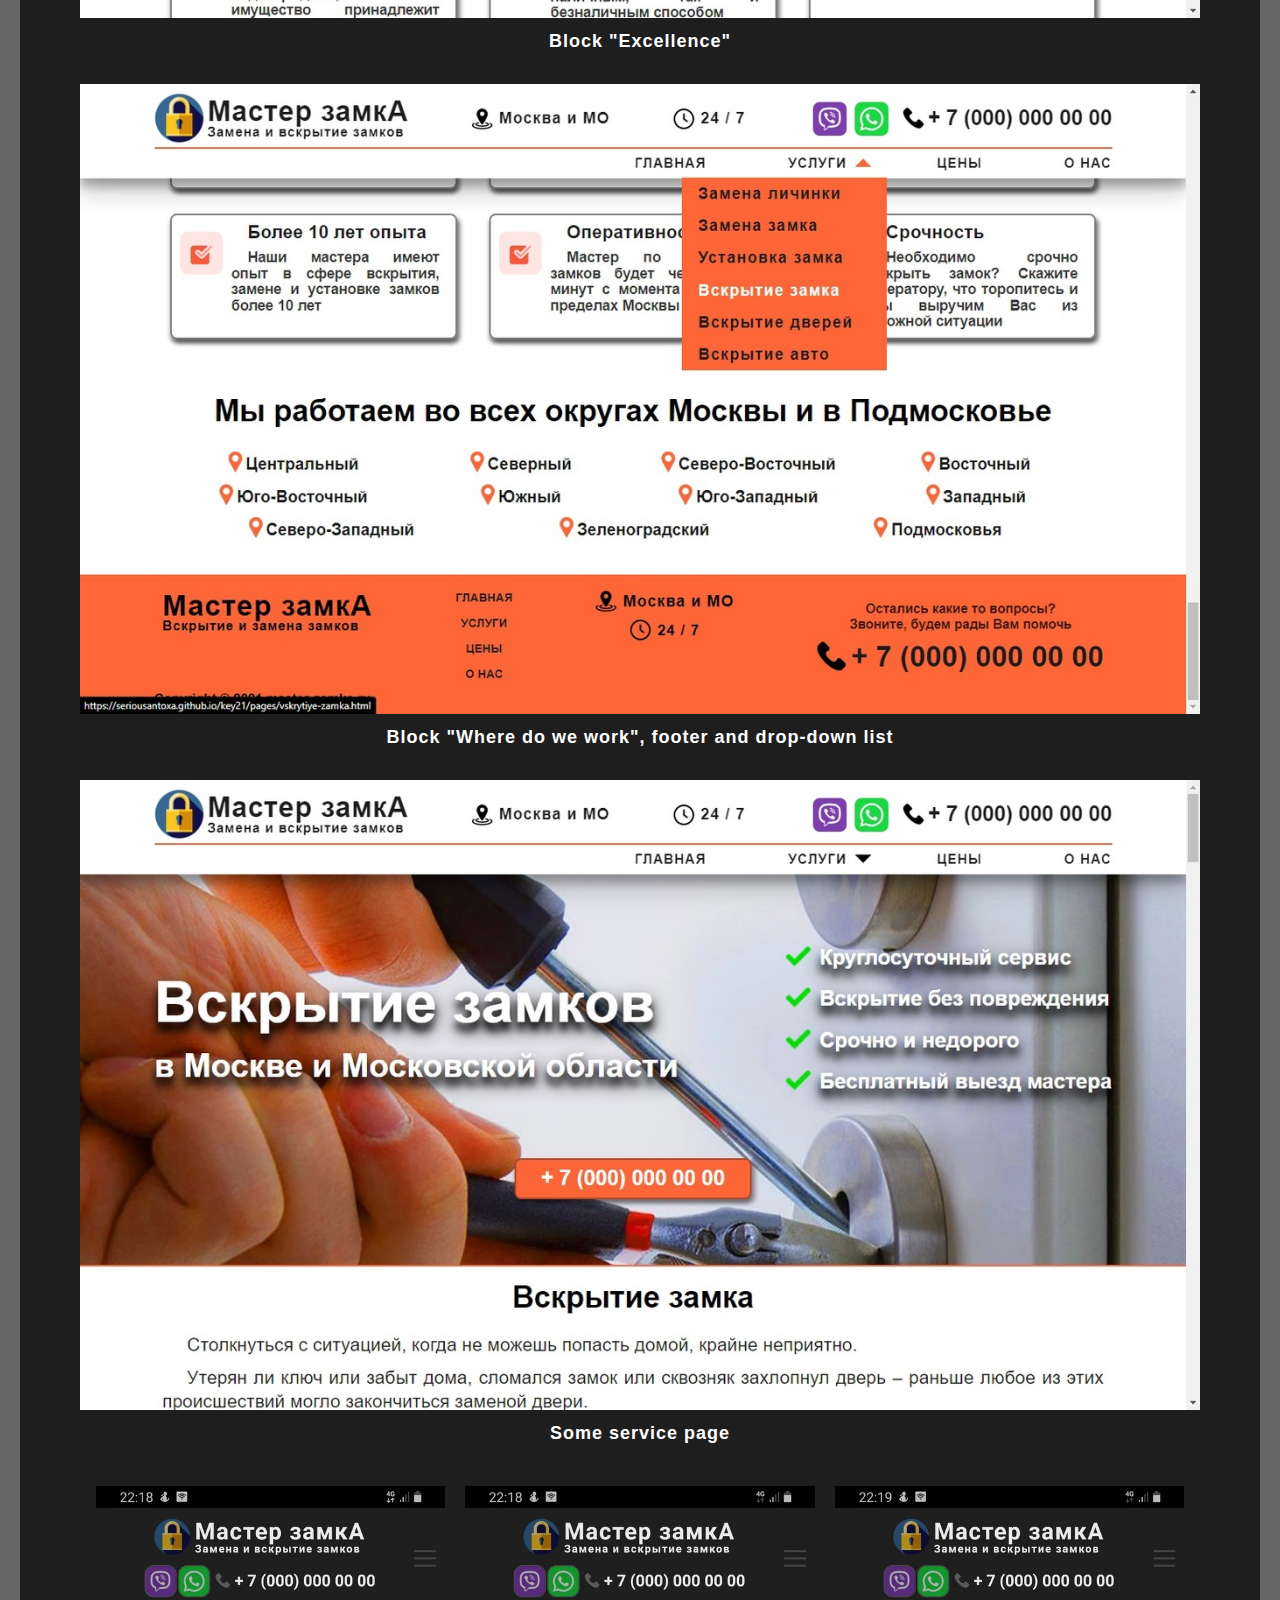
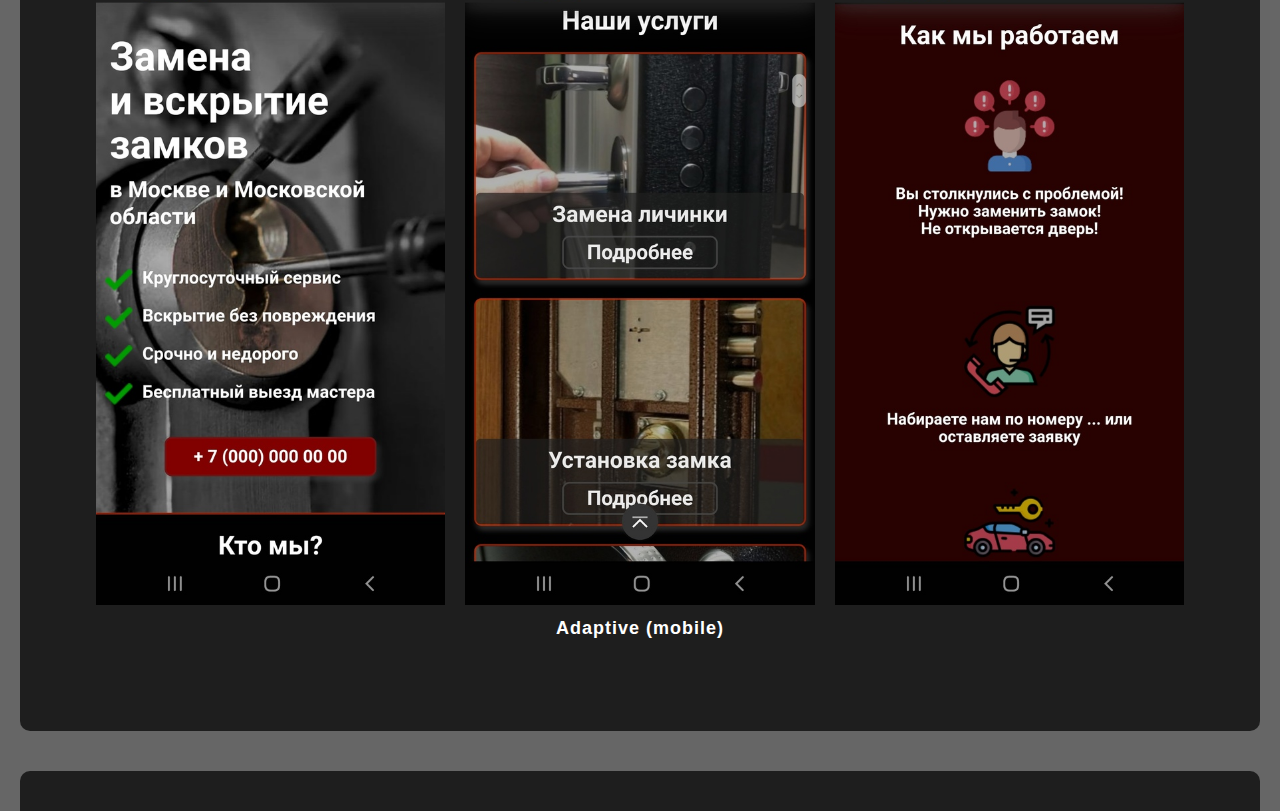
<file: pages/master-zamka.html>
<!DOCTYPE html>
<html lang="en">

<head>
  <meta charset="utf-8">
  <meta name="viewport" content="width=device-width, initial-select=1.0, user-scalable=0" />
  <title>Anton Podobed - Frontend develope</title>
  <link rel="stylesheet" type="text/css" href="../css/style.css">
  <link rel="stylesheet" type="text/css" href="../css/adaptive.css">
</head>

<body>
  <div class="wrapper">
    <div class="container lock-padding">
      <header class="header">
        <div class="content">
          <div class="header__menu header__menu_page">
            <nav class="nav__menu nav__menu_page">
              <ul class="nav__menu-items nav__menu-items_page">
                <li class="nav__menu-item nav__menu-item_page"><a href="../index.html" class="menu__link">Main</a></li>
              </ul>
            </nav>
          </div>
          <div class="header__main header__main_page">
            <div class="header__title">
              <h1>MASTER-ZAMKA</h1>
            </div>
          </div>
        </div>
      </header>

      <main class="main">
        <div class="content">
          <section id="about" class="main__proj main-block">
            <h3 class="main__proj-title item-title">About project</h3>
            <div class="main__proj-block">
              <div class="main__proj-info">
                <p>I created this site for company-service "Master Zamka" from Moscow</p>
                <p>I used HTML, CSS, BEM, JavaScript, cross-browser and adaptive</p>
                <p>I made the design and initial SEO optimization. Now the site is being completed further</p>
                <p>Link to preview the site: <a href="https://seriousantoxa.github.io/key21/">master-zamka</a></p>
              </div>
              <div class="main__proj-image">
                <img src="../img/masterZamka/master-zamka-1.jpg" alt="master-zamka" class="proj__image-img">
                <span class="proj__image-title">Home page</span>
              </div>
              <div class="main__proj-image">
                <img src="../img/masterZamka/master-zamka-2.jpg" alt="master-zamka" class="proj__image-img">
                <span class="proj__image-title">Block "Services"</span>
              </div>
              <div class="main__proj-image">
                <img src="../img/masterZamka/master-zamka-3.jpg" alt="master-zamka" class="proj__image-img">
                <span class="proj__image-title">Block "How we are working"</span>
              </div>
              <div class="main__proj-image">
                <img src="../img/masterZamka/master-zamka-4.jpg" alt="master-zamka" class="proj__image-img">
                <span class="proj__image-title">Block "Excellence"</span>
              </div>
              <div class="main__proj-image">
                <img src="../img/masterZamka/master-zamka-5.jpg" alt="master-zamka" class="proj__image-img">
                <span class="proj__image-title">Block "Where do we work", footer and drop-down list</span>
              </div>
              <div class="main__proj-image">
                <img src="../img/masterZamka/master-zamka-6.jpg" alt="master-zamka" class="proj__image-img">
                <span class="proj__image-title">Some service page</span>
              </div>
              <div class="main__proj-image">
                <div class="main__proj-images">
                  <img src="../img/masterZamka/master-zamka-mobile-1.jpg" alt="master-zamka-mobile"
                    class="proj__image-img_adaptive">
                  <img src="../img/masterZamka/master-zamka-mobile-2.jpg" alt="master-zamka-mobile"
                    class="proj__image-img_adaptive">
                  <img src="../img/masterZamka/master-zamka-mobile-3.jpg" alt="master-zamka-mobile"
                    class="proj__image-img_adaptive">
                </div>
                <span class="proj__image-title">Adaptive (mobile)</span>
              </div>
            </div>
          </section>

        </div>
      </main>

      <footer class="footer">
        <div class="content">
          <div class="footer__main">
          </div>
        </div>
      </footer>

      <div class="btn__up"><span class="btn__arrow"></span></div>

    </div>
  </div>

  <script src="../js/script.js"></script>
</body>

</html>
</file>
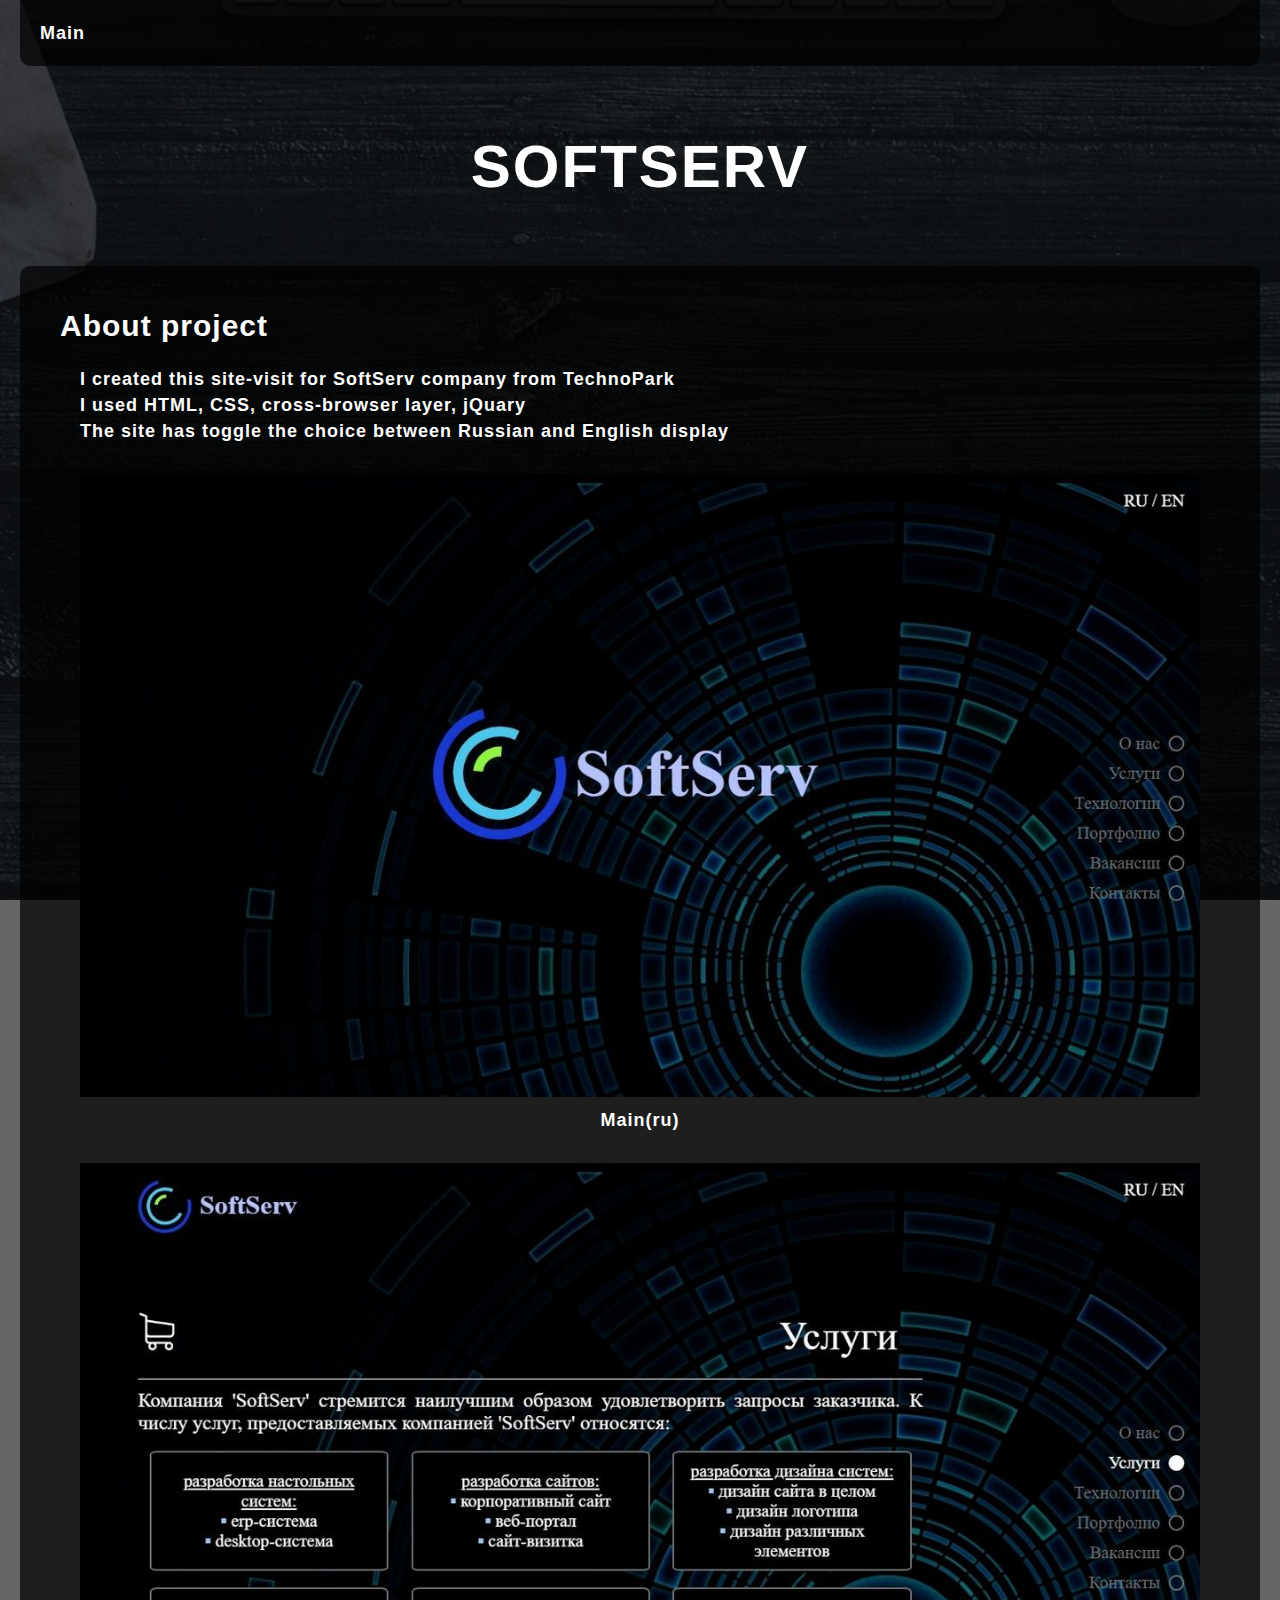
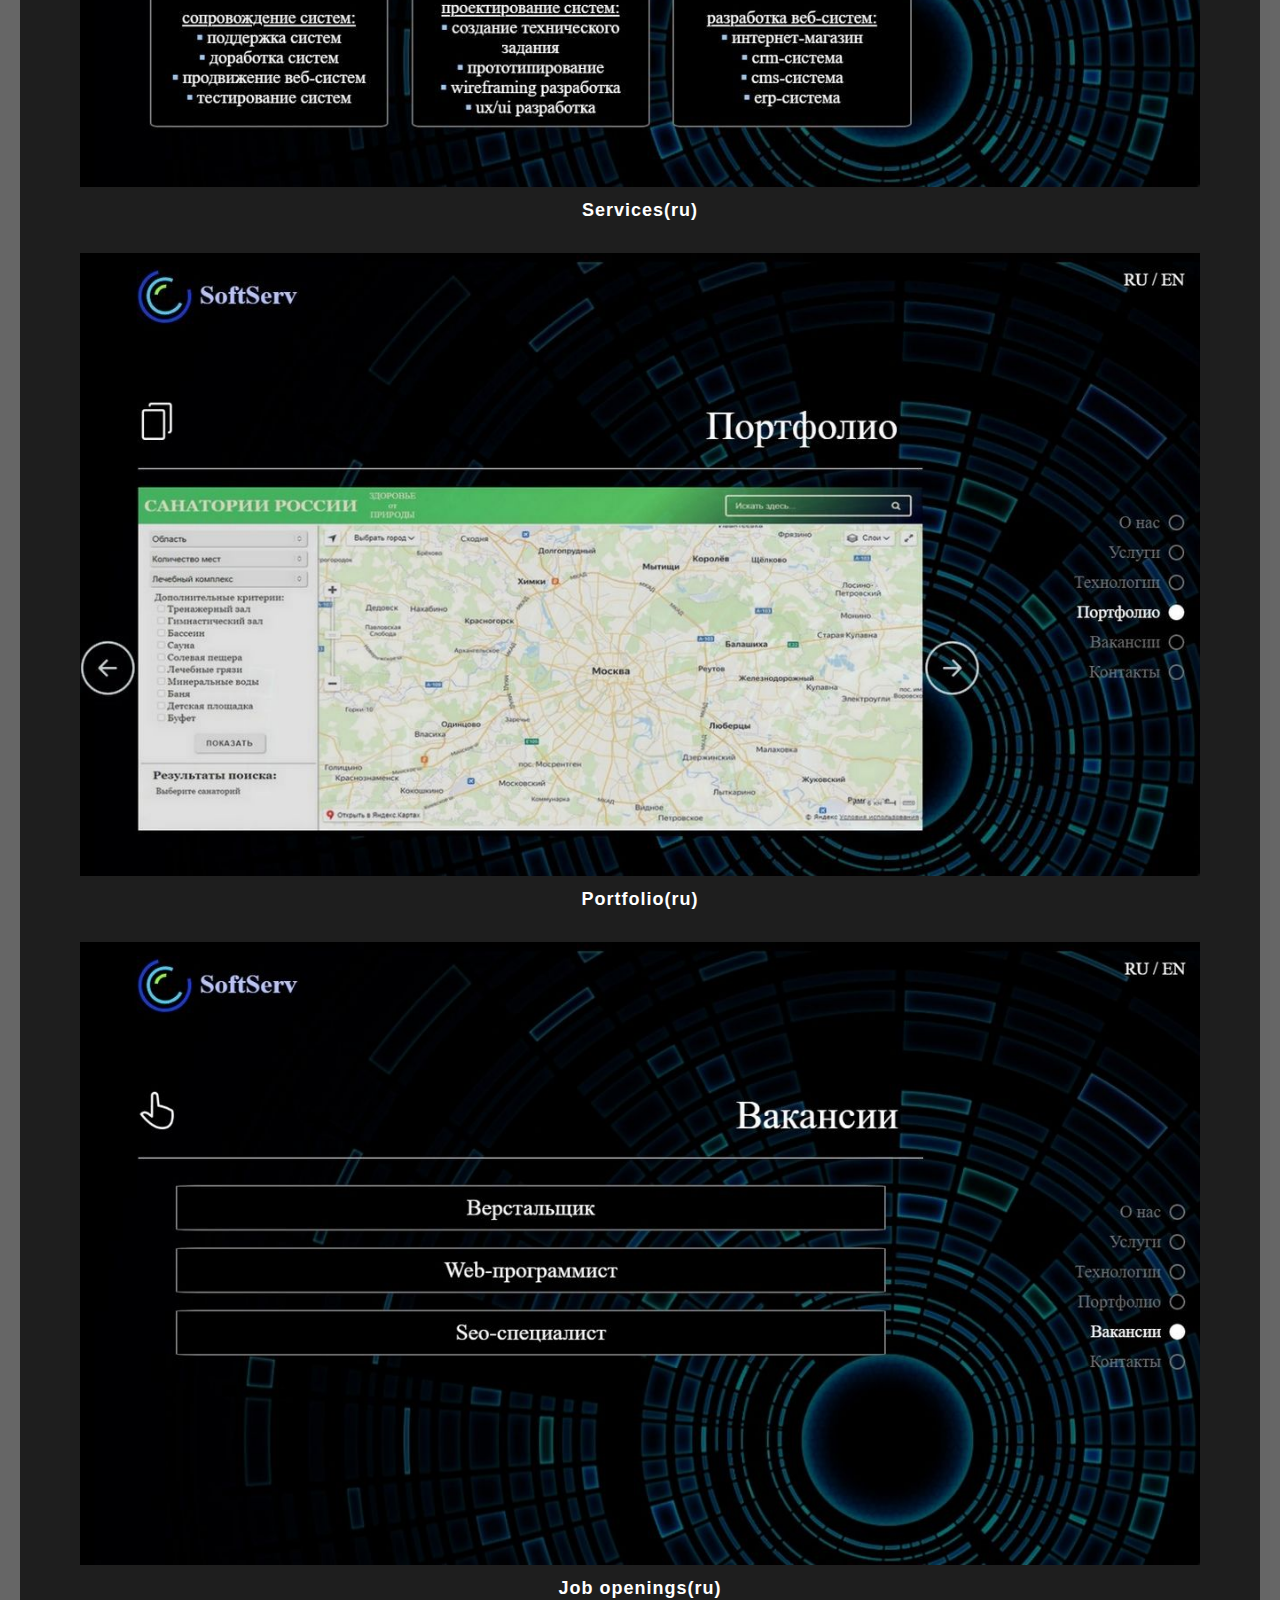
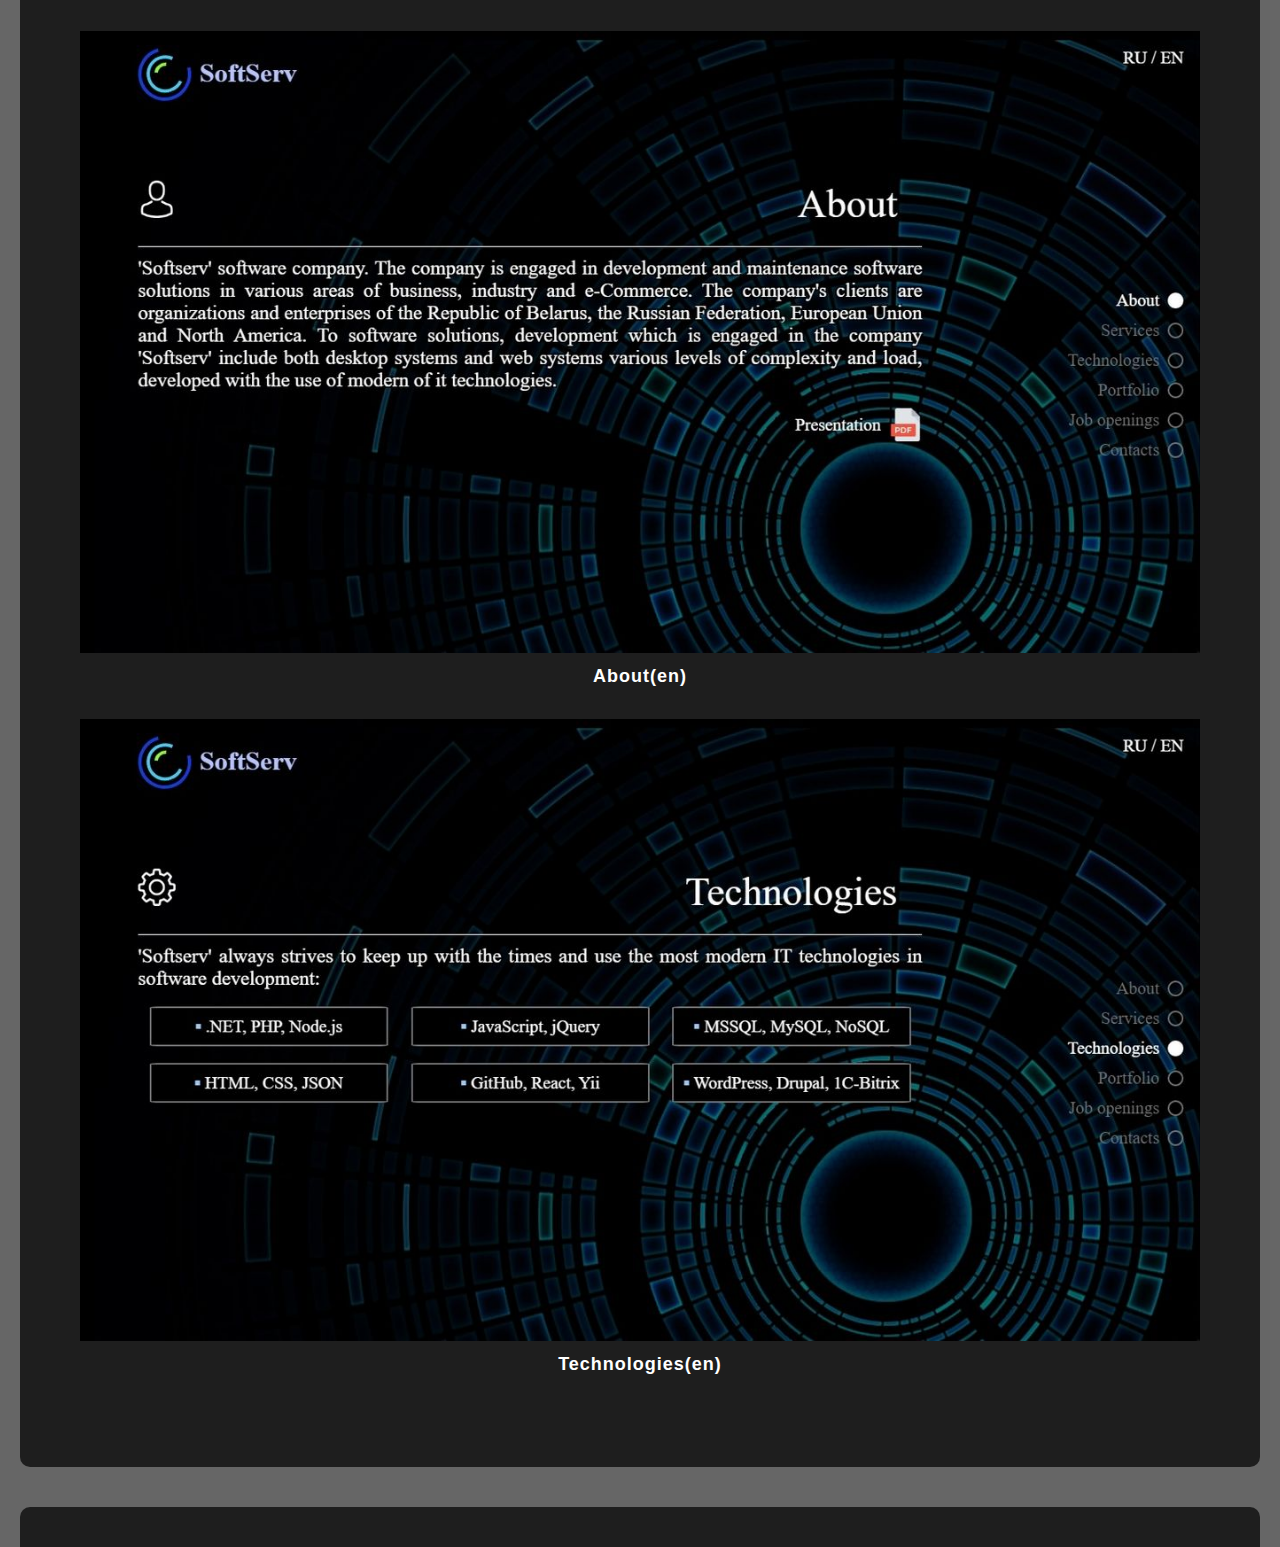
<file: pages/softserv.html>
<!DOCTYPE html>
<html lang="en">

<head>
  <meta charset="utf-8">
  <meta name="viewport" content="width=device-width, initial-select=1.0, user-scalable=0" />
  <title>Anton Podobed - Frontend develope</title>
  <link rel="stylesheet" type="text/css" href="../css/style.css">
  <link rel="stylesheet" type="text/css" href="../css/adaptive.css">
</head>

<body>
  <div class="wrapper">
    <div class="container lock-padding">
      <header class="header">
        <div class="content">
          <div class="header__menu header__menu_page">
            <nav class="nav__menu nav__menu_page">
              <ul class="nav__menu-items nav__menu-items_page">
                <li class="nav__menu-item nav__menu-item_page"><a href="../index.html" class="menu__link">Main</a></li>
              </ul>
            </nav>
          </div>
          <div class="header__main header__main_page">
            <div class="header__title">
              <h1>SOFTSERV</h1>
            </div>
          </div>
        </div>
      </header>

      <main class="main">
        <div class="content">
          <section id="about" class="main__proj main-block">
            <h3 class="main__proj-title item-title">About project</h3>
            <div class="main__proj-block">
              <div class="main__proj-info">
                <p>I created this site-visit for SoftServ company from TechnoPark</p>
                <p>I used HTML, CSS, cross-browser layer, jQuary</p>
                <p>The site has toggle the choice between Russian and English display</p>
              </div>
              <div class="main__proj-image">
                <img src="../img/softserv/softserv-1.jpg" alt="main" class="proj__image-img">
                <span class="proj__image-title">Main(ru)</span>
              </div>
              <div class="main__proj-image">
                <img src="../img/softserv/softserv-2.jpg" alt="services" class="proj__image-img">
                <span class="proj__image-title">Services(ru)</span>
              </div>
              <div class="main__proj-image">
                <img src="../img/softserv/softserv-3.jpg" alt="portfolio" class="proj__image-img">
                <span class="proj__image-title">Portfolio(ru)</span>
              </div>
              <div class="main__proj-image">
                <img src="../img/softserv/softserv-4.jpg" alt="job_openings" class="proj__image-img">
                <span class="proj__image-title">Job openings(ru)</span>
              </div>
              <div class="main__proj-image">
                <img src="../img/softserv/softserv-5.jpg" alt="about" class="proj__image-img">
                <span class="proj__image-title">About(en)</span>
              </div>
              <div class="main__proj-image">
                <img src="../img/softserv/softserv-6.jpg" alt="technologies" class="proj__image-img">
                <span class="proj__image-title">Technologies(en)</span>
              </div>
            </div>
          </section>

        </div>
      </main>

      <footer class="footer">
        <div class="content">
          <div class="footer__main">
          </div>
        </div>
      </footer>

      <div class="btn__up"><span class="btn__arrow"></span></div>

    </div>
  </div>

  <script src="../js/script.js"></script>
</body>

</html>
</file>
<file: css/style.css>
@charset "UTF-8";

* {
   padding: 0;
   margin: 0;
   border: 0;
}

*, *:before, *:after {
   -moz-box-sizing: border-box;
   -webkit-box-sixing: border-box;
   -webkit-box-sizing: border-box;
   box-sizing: border-box;
}

:focus, :active {
   outline: none;
}

a:focus, a:active {
   outline: none;
}

nav, footer, header, aside {
   display: block;
}

html, body {
   height: 100%;
   width: 100%;
   font-size: 100%;
   line-height: 1;
   font-size: 14px;
   -ms-text-size-adjust: 100%;
   -moz-text-size-adjust: 100%;
   -webkit-text-size-adjust: 100%;
}

input, button, textarea {
   font-family: inherit;
}

input::-ms-clear {
   display: none;
}

button {
   cursor: pointer;
}

button::-moz-focus-iner {
   padding: 0;
   border: 0;
}

a, a:visited {
   text-decoration: none;
}

a:hover {
   text-decoration: none;
}

ul li {
   list-style: none;
}

img {
   vertical-align: top;
}

h1, h2, h3, h4, h5, h6 {
   font-size: inhetit;
   font-weight: 400;
}

/*--------------------------------*/

html, body {
   font-family: Arial, "Helvetica Neue", Helvetica, sans-serif;
   font-weight: 600;
   font-size: 16px;
   height: 100%;
   color: #ffffff;
   background: url("../img/fon5.png") center / cover no-repeat;
   background-attachment: fixed;
}

body._lock {
   overflow: hidden;
}

.wrapper {
   min-height: 100%;
   overflow: hidden;
   background-color: rgba(0, 0, 0, 0.6);
}

.container {
   padding: 0px 10px;
   max-width: 1260px;
   margin: 0px auto;
}

.content {
   width: 100%;
   font-size: 18px;
   line-height: 26px;
   letter-spacing: 1px;
}

h1, h2, h3, h4 {
   font-weight: 700;
}

h1 {
   font-size: 60px;
   line-height: 75px;
   letter-spacing: 2px;
}

h2 {
   font-size: 40px;
   line-height: 50px;
}

h3 {
   font-size: 30px;
   line-height: 40px;
}

h4 {
   font-size: 24px;
   line-height: 30px;
}

.header {
   width: 100%;
}

.menu__icon {
   display: none;
}

.nav__menu {
   padding: 20px;
   background: rgba(0, 0, 0, 0.7);
   border-bottom-left-radius: 10px;
   border-bottom-right-radius: 10px;
}

.nav__menu-items {
   display: -webkit-box;
   display: -ms-flexbox;
   display: flex;
   -webkit-box-orient: horizontal;
   -webkit-box-direction: normal;
   -ms-flex-direction: row;
   flex-direction: row;
   -webkit-box-pack: justify;
   -ms-flex-pack: justify;
   justify-content: space-between;
}

.nav__menu-item a {
   color: #ffffff;
}

.header__main {
   display: -webkit-box;
   display: -ms-flexbox;
   display: flex;
   -webkit-box-orient: horizontal;
   -webkit-box-direction: normal;
   -ms-flex-direction: row;
   flex-direction: row;
   -webkit-box-align: center;
   -ms-flex-align: center;
   align-items: center;
   -webkit-box-pack: space-evenly;
   -ms-flex-pack: space-evenly;
   justify-content: space-evenly;
   width: 100%;
   margin: 0 auto;
   position: relative;
   height: 570px;
}

.header__line {
   border: 2px solid #ffffff;
   width: 90%;
   position: absolute;
   top: 285px;
   z-index: 1;
}

.header__foto-image {
   display: -webkit-box;
   display: -ms-flexbox;
   display: flex;
   -webkit-box-pack: center;
   -ms-flex-pack: center;
   justify-content: center;
}

.header__foto-img {
   width: 300px;
   border: 2px solid #ffffff;
   border-radius: 50%;
   z-index: 2;
}

.section__line {
   border: 1px solid #ffffff;
   width: 90%;
   margin: 0 auto;
}

.main {
   -webkit-box-flex: 1;
   -ms-flex: 1 1 auto;
   flex: 1 1 auto;
   background: rgba(0, 0, 0, 0.7);
   border-radius: 10px;
   padding: 40px;
}

.main-block {
   margin: 50px 0px;
}

.main-block:first-child {
   margin-top: 0px;
}

.main-block:last-child {
   margin-bottom: 0px;
}

.main__about-block {
   padding: 0 20px;
}

.about__info p {
   text-align: justify;
   margin: 15px 0;
}

.key-strengths__items {
   margin: 10px 0 0 40px;
}

.key-strengths__items li {
   position: relative;
}

.key-strengths__items li::before {
   position: absolute;
   content: "";
   width: 8px;
   height: 8px;
   border-radius: 50%;
   background: #ffffff;
   left: -17px;
   top: 8px;
}

.main__education-block {
   padding-left: 20px;
}

.education__info {
   display: -webkit-box;
   display: -ms-flexbox;
   display: flex;
   margin: 15px 0;
}

.education__year {
   -webkit-box-flex: 0;
   -ms-flex: 0 0 auto;
   flex: 0 0 auto;
}

.education__state {
   margin-left: 40px;
}

.main__experience-block {
   padding-left: 20px;
}

.experience__info {
   display: -webkit-box;
   display: -ms-flexbox;
   display: flex;
   margin: 15px 0;
}

.experience__year {
   -webkit-box-flex: 0;
   -ms-flex: 0 0 auto;
   flex: 0 0 auto;
}

.experience__state {
   margin-left: 40px;
}

.skills__job-items {
   display: -webkit-box;
   display: -ms-flexbox;
   display: flex;
   -ms-flex-wrap: wrap;
   flex-wrap: wrap;
   -webkit-box-pack: center;
   -ms-flex-pack: center;
   justify-content: center;
}

.skills__job-item {
   -webkit-box-flex: 0;
   -ms-flex: 0 0 25%;
   flex: 0 0 25%;
   display: -webkit-box;
   display: -ms-flexbox;
   display: flex;
   -webkit-box-orient: vertical;
   -webkit-box-direction: normal;
   -ms-flex-direction: column;
   flex-direction: column;
   -webkit-box-pack: center;
   -ms-flex-pack: center;
   justify-content: center;
   -webkit-box-align: center;
   -ms-flex-align: center;
   align-items: center;
   margin: 30px 0px;
}

.skills__job-item>img {
   margin-bottom: 15px;
   width: 100px;
}

.skills__job-item span img {
   width: 20px;
}

.main__work-block {
   width: 100%;
   position: relative;
   padding: 20px;
   display: -webkit-box;
   display: -ms-flexbox;
   display: flex;
   -webkit-box-pack: center;
   -ms-flex-pack: center;
   justify-content: center;
   -ms-flex-wrap: nowrap;
   flex-wrap: nowrap;
}

.main__work-items {
   width: 100%;
   display: -webkit-box;
   display: -ms-flexbox;
   display: flex;
   -webkit-box-orient: horizontal;
   -webkit-box-direction: normal;
   -ms-flex-direction: row;
   flex-direction: row;
   -ms-flex-wrap: wrap;
   flex-wrap: wrap;
}

.main__work-item {
   -webkit-box-flex: 1;
   -ms-flex: 1 1 50%;
   flex: 1 1 50%;
   padding: 15px;
}

.work-item__link {
   width: 100%;
   height: 100%;
}

.work-item__link-img {
   width: 100%;
   height: 100%;
}

.main__links-block {
   padding: 15px 20px;
   font-size: 18px;
   display: -webkit-box;
   display: -ms-flexbox;
   display: flex;
   -webkit-box-orient: vertical;
   -webkit-box-direction: normal;
   -ms-flex-direction: column;
   flex-direction: column;
   -ms-flex-wrap: nowrap;
   flex-wrap: nowrap;
}

.main__links-block a {
   color: #ffffff;
   padding: 5px 0;
}

.main__links-block a:hover {
   color: #2600ff;
}

.main__contact-block {
   font-size: 18px;
   padding: 20px;
}

.main__contact-item {
   padding: 10px;
}

.main__contact-item a {
   color: #ffffff;
   margin-left: 20px;
}

.contact__image {
   width: 30px;
}

.footer {
   margin-top: 40px;
   padding: 20px;
   background: rgba(0, 0, 0, 0.7);
   border-top-left-radius: 10px;
   border-top-right-radius: 10px;
   color: #000000;
}

.btn__up {
   display: none;
   width: 60px;
   height: 50px;
   position: fixed;
   padding: 0 10px;
   right: 30px;
   bottom: 50px;
   background-color: rgba(255, 255, 255, 0.6);
   border-radius: 10px;
   -webkit-box-shadow: 2px 2px 3px rgba(255, 255, 255, 0.2);
   box-shadow: 2px 2px 3px rgba(255, 255, 255, 0.2);
}

.active {
   display: block;
}

.btn__arrow {
   border-bottom: 20px solid rgba(0, 0, 0, 0.7);
   border-right: 20px solid transparent;
   border-left: 20px solid transparent;
}

.btn__up:hover {
   cursor: pointer;
   background-color: rgba(255, 255, 255, 0.7);
   bottom: 54px;
   -webkit-box-shadow: 3px 6px 3px rgba(255, 255, 255, 0.2);
   box-shadow: 3px 6px 3px rgba(255, 255, 255, 0.2);
}

.btn__up:hover .btn__arrow {
   border-bottom: 20px solid rgba(0, 0, 0, 0.9);
}

.popup {
   position: absolute;
   width: 100%;
   height: 100%;
   background-color: rgba(0, 0, 0, 0.8);
   top: 0;
   left: 0;
   z-index: 7;
   opacity: 0;
   visibility: hidden;
   overflow-y: auto;
   overflow-x: hidden;
   -webkit-transition: all 0.5s ease 0s;
   -o-transition: all 0.5s ease 0s;
   transition: all 0.5s ease 0s;
}

.popup._open {
   opacity: 1;
   visibility: visible;
}

.popup._open .popup__content {
   -webkit-transform: translate(0px, 0px);
   -ms-transform: translate(0px, 0px);
   transform: translate(0px, 0px);
   opacity: 1;
}

.popup__body {
   min-height: 100%;
   display: -webkit-box;
   display: -ms-flexbox;
   display: flex;
   -webkit-box-align: center;
   -ms-flex-align: center;
   align-items: center;
   -webkit-box-pack: center;
   -ms-flex-pack: center;
   justify-content: center;
   padding: 30px 10px;
}

.popup__content {
   background-color: #ffffff;
   color: #000000;
   max-width: 700px;
   padding: 30px;
   position: relative;
   -webkit-transition: all 0.5s ease 0s;
   -o-transition: all 0.5s ease 0s;
   transition: all 0.5s ease 0s;
   opacity: 0;
   -webkit-transform: translate(0px, -100%);
   -ms-transform: translate(0px, -100%);
   transform: translate(0px, -100%);
}

.popup__close {
   position: absolute;
   top: 10px;
   right: 10px;
   color: #000000;
}

.popup__close:hover {
   color: #ff0000;
}

.popup__title {
   font-size: 22px;
   margin-bottom: 10px;
}


.popup__image img {
   max-width: 100%;
}

.popup__text {
   font-size: 18px;
   line-height: 26px;
}

/*-----------------------------------*/

.header__menu.header__menu_page {
   padding: 0px;
}

.header__main.header__main_page {
   height: 200px;
}

.main__proj-block {
   padding: 20px;
}

.main__proj-info {
   margin-bottom: 30px;
}

.main__proj-image {
   width: 100%;
   display: -webkit-box;
   display: -ms-flexbox;
   display: flex;
   -webkit-box-orient: vertical;
   -webkit-box-direction: normal;
   -ms-flex-direction: column;
   flex-direction: column;
   -webkit-box-pack: center;
   -ms-flex-pack: center;
   justify-content: center;
   -webkit-box-align: center;
   -ms-flex-align: center;
   align-items: center;
   margin-bottom: 30px;
}

.main__proj-images {
   width: 100%;
   display: -webkit-box;
   display: -ms-flexbox;
   display: flex;
   -webkit-box-orient: horizontal;
   -webkit-box-direction: normal;
   -ms-flex-direction: row;
   flex-direction: row;
   -ms-flex-wrap: wrap;
   flex-wrap: wrap;
   -webkit-box-pack: center;
   -ms-flex-pack: center;
   justify-content: center;
}

.proj__image-img {
   width: 100%;
   margin-bottom: 10px;
}

.proj__image-img_adaptive {
   width: 33%;
   padding: 10px;
}
</file>
<file: css/adaptive.css>
@media (max-width: 859.98px) {
   h1 {
      font-size: 54px;
      line-height: 68px;
   }

   h2 {
      font-size: 36px;
      line-height: 48px;
   }

   .header__main {
      height: 460px;
   }

   .header__line {
      width: 95%;
      top: 230px;
   }

   .header__foto-img {
      width: 260px;
   }

   .section__line {
      width: 95%;
   }
}

@media (max-width: 767.98px) {
   .content {
      font-size: 16px;
      line-height: 24px;
   }

   h1 {
      font-size: 44px;
      line-height: 66px;
   }

   h2 {
      font-size: 34px;
      line-height: 44px;
   }

   h3 {
      font-size: 28px;
      line-height: 38px;
   }

   h4 {
      font-size: 26px;
      line-height: 30px;
   }

   .header__menu {
      padding: 20px 15px;
   }

   .nav__menu-items {
      margin-top: 10px;
      display: -webkit-box;
      display: -ms-flexbox;
      display: flex;
      -webkit-box-orient: vertical;
      -webkit-box-direction: normal;
      -ms-flex-direction: column;
      flex-direction: column;
      -webkit-box-align: center;
      -ms-flex-align: center;
      align-items: center;
   }

   .nav__menu-items_page {
      margin-top: 0px;
   }

   .nav__menu-item {
      padding: 10px 5px;
   }

   .nav__menu-item_page {
      padding: 0px;
   }

   .nav__menu-item a {
      font-size: 24px;
   }

   .menu__icon {
      display: block;
      position: relative;
      width: 40px;
      height: 30px;
      z-index: 6;
      cursor: pointer;
   }

   .menu__icon span:nth-child(2), .menu__icon::before, .menu__icon::after {
      left: 0;
      position: absolute;
      width: 100%;
      height: 3px;
      background-color: #ffffff;
      -webkit-transition: all 0.3s ease 0s;
      -o-transition: all 0.3s ease 0s;
      transition: all 0.3s ease 0s;
   }

   .menu__icon span:nth-child(2) {
      top: 50%;
      -webkit-transform: translate(0px, -50%);
      -ms-transform: translate(0px, -50%);
      transform: translate(0px, -50%);
   }

   .menu__icon::before, .menu__icon::after {
      content: "";
   }

   .menu__icon::before {
      top: 0;
   }

   .menu__icon::after {
      bottom: 0;
   }

   .menu__icon._active::before {
      background-color: #fff;
      top: 50%;
      -webkit-transform: translate(0px, -50%);
      -ms-transform: translate(0px, -50%);
      transform: translate(0px, -50%);
      -webkit-transform: rotate(45deg);
      -ms-transform: rotate(45deg);
      transform: rotate(45deg);
   }

   .menu__icon._active span:nth-child(2) {
      display: none;
   }

   .menu__icon._active::after {
      background-color: #fff;
      top: 50%;
      -webkit-transform: translate(0px, -50%);
      -ms-transform: translate(0px, -50%);
      transform: translate(0px, -50%);
      -webkit-transform: rotate(-45deg);
      -ms-transform: rotate(-45deg);
      transform: rotate(-45deg);
   }

   .menu__body {
      position: fixed;
      top: -100%;
      left: 0;
      width: 100%;
      height: 100%;
      background-color: rgba(0, 0, 0, 0.95);
      padding: 40px 30px 30px 30px;
      -webkit-transition: top 0.3s ease 0s;
      -o-transition: top 0.3s ease 0s;
      transition: top 0.3s ease 0s;
      overflow: auto;
      z-index: 5;
   }

   .menu__body._active {
      top: 0;
   }

   .header__main {
      height: 460px;
      margin-top: 0px;
   }

   .header__line {
      width: 95%;
      top: 230px;
   }

   .header__foto-img {
      width: 260px;
   }

   .section__line {
      width: 95%;
   }

   .main_block {
      margin: 35px 0px;
   }

   .skills__job-item {
      -webkit-box-flex: 0;
      -ms-flex: 0 0 33.3%;
      flex: 0 0 33.3%;
      display: -webkit-box;
      display: -ms-flexbox;
      display: flex;
      -webkit-box-orient: vertical;
      -webkit-box-direction: normal;
      -ms-flex-direction: column;
      flex-direction: column;
      -webkit-box-pack: center;
      -ms-flex-pack: center;
      justify-content: center;
      -webkit-box-align: center;
      -ms-flex-align: center;
      align-items: center;
      margin: 25px 0px;
   }

   .skills__job-item>img {
      width: 90px;
   }

   .skills__job-item span img {
      width: 20px;
   }

   .main__work-block {
      padding: 15px;
   }

   .main__work-item {
      -webkit-box-flex: 1;
      -ms-flex: 1 1 50%;
      flex: 1 1 50%;
      padding: 10px;
   }

   .btn__up {
      width: 50px;
      height: 45px;
      right: 20px;
      bottom: 30px;
      padding: 0 10px;
   }

   .btn__arrow {
      border-bottom: 15px solid rgba(0, 0, 0, 0.7);
      border-right: 15px solid transparent;
      border-left: 15px solid transparent;
   }

   .main__proj-block {
      padding: 10px;
   }

   .proj__image-img_adaptive {
      width: 50%;
      padding: 10px;
   }
}

@media (max-width: 678.98px) {
   h1 {
      font-size: 44px;
      line-height: 66px;
   }

   h2 {
      font-size: 34px;
      line-height: 44px;
   }

   h3 {
      font-size: 26px;
      line-height: 34px;
   }

   h4 {
      font-size: 22px;
      line-height: 28px;
   }

   .header__main {
      -webkit-box-orient: vertical;
      -webkit-box-direction: normal;
      -ms-flex-direction: column;
      flex-direction: column;
      height: 400px;
      margin-bottom: 30px;
   }

   .header__line {
      display: none;
   }

   .header__foto-img {
      width: 260px;
   }

   .header__title {
      display: -webkit-box;
      display: -ms-flexbox;
      display: flex;
      -webkit-box-orient: vertical;
      -webkit-box-direction: normal;
      -ms-flex-direction: column;
      flex-direction: column;
      -webkit-box-align: center;
      -ms-flex-align: center;
      align-items: center;
   }

   .main {
      padding: 20px;
   }

   .main_block {
      margin: 30px 0px;
   }

   .skills__job-item {
      -webkit-box-flex: 0;
      -ms-flex: 0 0 49%;
      flex: 0 0 49%;
      margin: 20px 0px;
   }

   .skills__job-item>img {
      margin-bottom: 15px;
      width: 100px;
   }

   .skills__job-item span img {
      width: 20px;
   }

   .btn__up {
      right: 20px;
      bottom: 30px;
   }

   .header__main.header__main_page {
      padding: 30px 0px;
      min-height: 150px;
      margin-bottom: 0px;
   }

   .main__proj-block {
      padding: 10px 5px;
   }
}

@media (max-width: 478.98px) {
   .content {
      font-size: 14px;
      line-height: 22px;
   }

   h1 {
      font-size: 36px;
      line-height: 54px;
   }

   h2 {
      font-size: 28px;
      line-height: 36px;
   }

   h3 {
      font-size: 20px;
      line-height: 28px;
   }

   h4 {
      font-size: 18px;
      line-height: 24px;
   }

   .header__foto-img {
      width: 240px;
   }

   .header__title {
      display: -webkit-box;
      display: -ms-flexbox;
      display: flex;
      -webkit-box-orient: vertical;
      -webkit-box-direction: normal;
      -ms-flex-direction: column;
      flex-direction: column;
      -webkit-box-align: center;
      -ms-flex-align: center;
      align-items: center;
   }

   .main {
      padding: 10px;
   }

   .main-block {
      margin: 20px 0px;
   }

   .main__about-block {
      padding: 0 10px;
   }

   .main__education-block {
      padding-left: 10px;
   }

   .education__state {
      margin-left: 20px;
   }

   .main__experience-block {
      padding-left: 10px;
   }

   .experience__state {
      margin-left: 20px;
   }

   .skills__job-item {
      -webkit-box-flex: 0;
      -ms-flex: 0 0 49%;
      flex: 0 0 49%;
      margin: 20px 0px;
   }

   .skills__job-item>img {
      margin-bottom: 15px;
      width: 80px;
   }

   .skills__job-item span img {
      width: 18px;
   }

   .main__work-block {
      padding: 10px;
   }

   .main__work-item {
      -webkit-box-flex: 1;
      -ms-flex: 1 1 100%;
      flex: 1 1 100%;
      padding: 20px 0px;
   }

   .main__contact-block {
      font-size: 14px;
      padding: 5px;
   }

   .main__contact-item {
      padding: 5px;
   }

   .main__contact-item a {
      color: #ffffff;
      margin-left: 10px;
   }

   .contact__image {
      width: 25px;
   }

   .footer {
      padding: 10px;
   }

   .footer__item {
      padding: 5px;
   }

   .footer__item img {
      width: 70px;
   }

   .footer__item span {
      font-size: 10px;
   }

   .btn__up {
      right: 20px;
      bottom: 30px;
   }

   .proj__image-img_adaptive {
      width: 80%;
      padding: 10px;
   }
}
</file>
